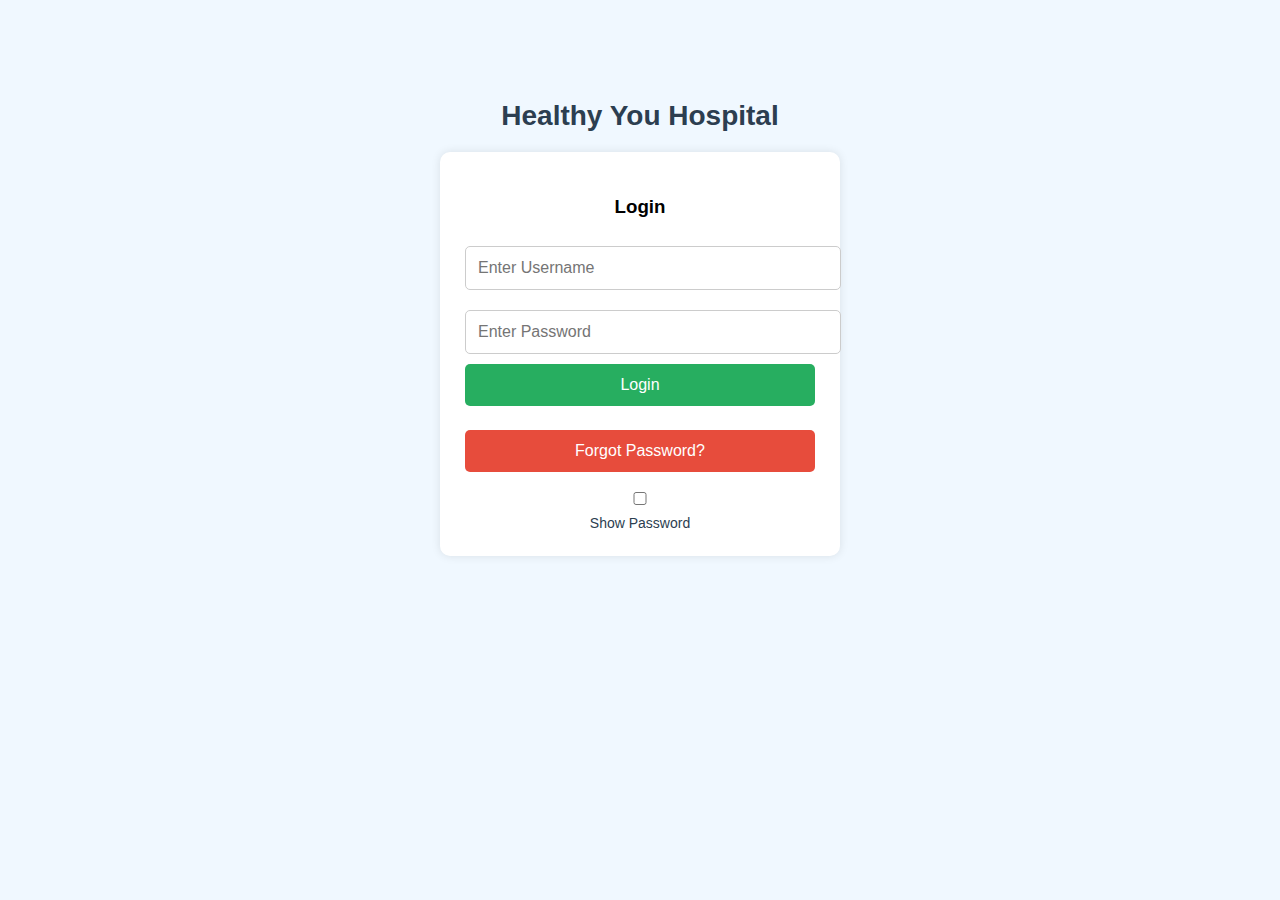
<file: html/index.html>
<!DOCTYPE html>
<html lang="en">
<head>
    <meta charset="UTF-8">
    <meta name="viewport" content="width=device-width, initial-scale=1.0">
    <title>Healthy You Hospital - Login</title>
    <link rel="stylesheet" href="../css/login.css">
</head>
<body>
    <div class="container">
        <h2>Healthy You Hospital</h2>
        <div class="login-box">
            <h3>Login</h3>
            <input type="text" id="username" placeholder="Enter Username" required>
            <input type="password" id="password" placeholder="Enter Password" required>
            <button onclick="login()">Login</button>
            <p id="error-message"></p>
            <button class="forgot-password" onclick="forgotPassword()">Forgot Password?</button>
            <div class="show-password">
                <input type="checkbox" id="showPass" onclick="togglePassword()"> Show Password
            </div>
        </div>
    </div>

    <script>
        // Function to handle login action
        function login() {
            var username = document.getElementById('username').value;
            var password = document.getElementById('password').value;
            var errorMessage = document.getElementById('error-message');

            if (username === "" || password === "") {
                errorMessage.innerText = "Please fill in all fields.";
                errorMessage.style.color = "red";
                return;
            }

            if (username === "admin" && password === "admin123") {
                alert("Login Successful! Redirecting...");
                window.location.href = "dashboard.html";
            } else {
                errorMessage.innerText = "Invalid credentials. Try again!";
                errorMessage.style.color = "red";
            }
        }

        // Function to handle forgotten password action
        function forgotPassword() {
            alert("Redirecting to password reset page...");
            window.location.href = "reset.html";
        }

        // Function to toggle password visibility
        function togglePassword() {
            var passwordField = document.getElementById('password');
            passwordField.type = passwordField.type === "password" ? "text" : "password";
        }

        // Add Enter key event for login
        document.addEventListener("keypress", function(event) {
            if (event.key === "Enter") {
                login();
            }
        });
    </script>
</body>
</html>
</file>
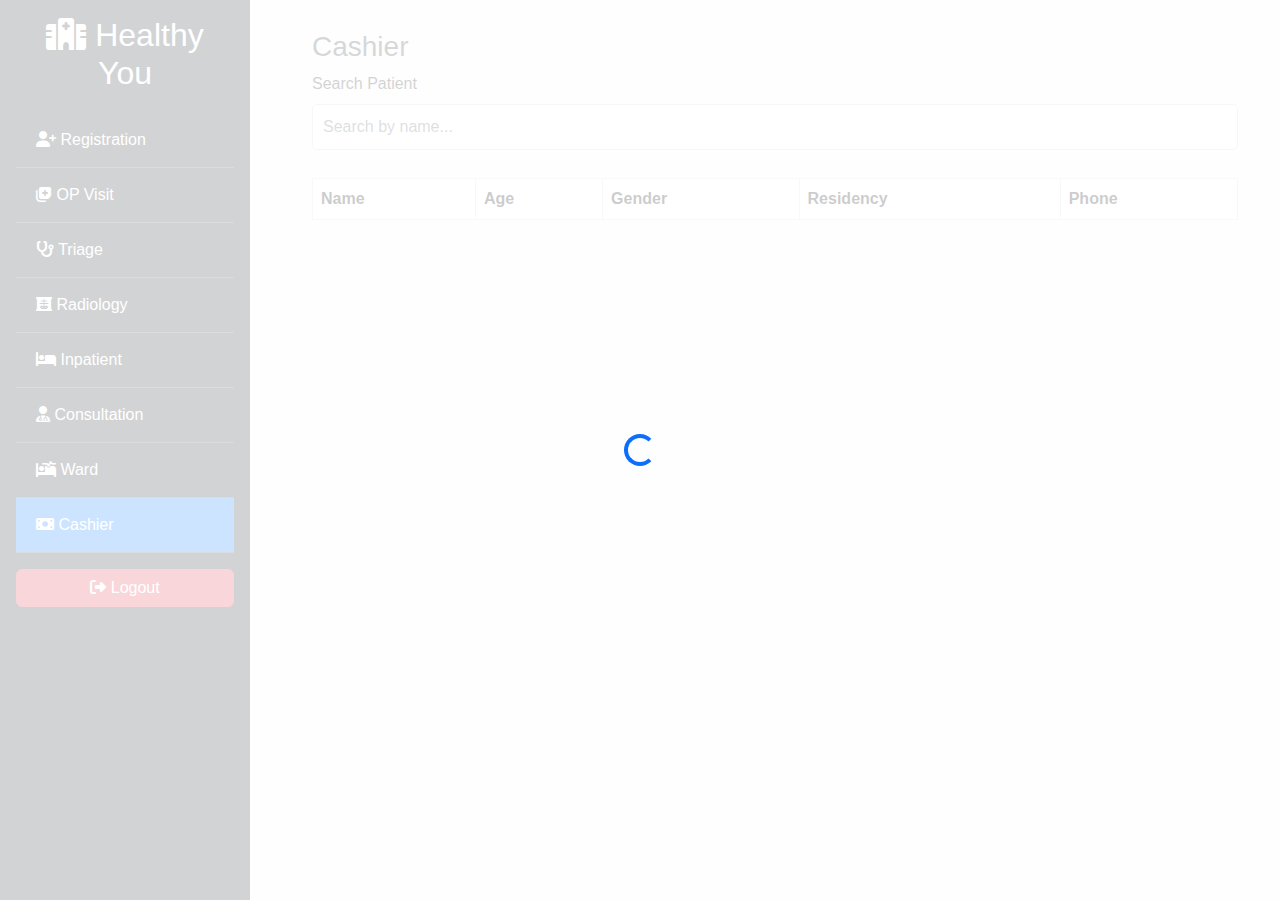
<file: html/cashier.html>
<!DOCTYPE html>
<html lang="en">
<head>
    <meta charset="UTF-8">
    <meta name="viewport" content="width=device-width, initial-scale=1.0">
    <title>Cashier - Healthy You Hospital</title>
    
    <!-- Bootstrap CSS -->
    <link rel="stylesheet" href="https://cdn.jsdelivr.net/npm/bootstrap@5.3.0/dist/css/bootstrap.min.css">
    
    <!-- Font Awesome for Icons -->
    <link rel="stylesheet" href="https://cdnjs.cloudflare.com/ajax/libs/font-awesome/6.4.2/css/all.min.css">
    
    <!-- Custom CSS -->
    <link rel="stylesheet" href="../css/cashier.css">
    
    <!-- jQuery -->
    <script src="https://code.jquery.com/jquery-3.6.4.min.js"></script>
    
    <script>
        function navigateTo(page) {
            $(".loading-overlay").fadeIn();
            setTimeout(() => {
                window.location.href = page;
            }, 1000);
        }

        function logout() {
            alert('Logging out...');
            window.location.href = 'index.html';
        }

        function showBillingOptions() {
            $('#billingOptions').removeClass('d-none');
        }

        $(document).ready(function() {
            // Dummy patient data
            const patients = [
                { name: 'John Doe', age: 35, gender: 'Male', residency: 'Nairobi', phone: '+254700000000' },
                { name: 'Jane Smith', age: 28, gender: 'Female', residency: 'Mombasa', phone: '+254711111111' },
                { name: 'Michael Johnson', age: 42, gender: 'Male', residency: 'Mombasa', phone: '+254721222333' }
            ];

            // Search patient functionality
            $('#searchPatient').on('input', function() {
                const query = $(this).val().toLowerCase();
                const suggestions = patients.filter(patient => patient.name.toLowerCase().includes(query));
                let suggestionsHtml = '';
                suggestions.forEach(patient => {
                    suggestionsHtml += `<li class="list-group-item" onclick="selectPatient('${patient.name}', ${patient.age}, '${patient.gender}', '${patient.residency}', '${patient.phone}')">${patient.name}</li>`;
                });
                $('#suggestions').html(suggestionsHtml);
            });

            setTimeout(() => $(".loading-overlay").fadeOut(), 1000);
        });

        function selectPatient(name, age, gender, residency, phone) {
            $('#patientDetails').html(`
                <tr>
                    <td>${name}</td>
                    <td>${age}</td>
                    <td>${gender}</td>
                    <td>${residency}</td>
                    <td>${phone}</td>
                </tr>
            `);
            $('#suggestions').html('');
            showBillingOptions();
        }
    </script>
</head>
<body>

    <!-- Loading Animation -->
    <div class="loading-overlay">
        <div class="spinner-border text-primary" role="status">
            <span class="visually-hidden">Loading...</span>
        </div>
    </div>

    <div class="container-fluid">
        <aside class="sidebar bg-dark text-white p-3">
            <h2 class="text-center"><i class="fas fa-hospital"></i> Healthy You</h2>
            <ul class="nav flex-column">
                <li class="nav-item" onclick="navigateTo('registration.html')">
                    <i class="fas fa-user-plus"></i> Registration
                </li>
                <li class="nav-item" onclick="navigateTo('op_visit.html')">
                    <i class="fas fa-notes-medical"></i> OP Visit
                </li>
                <li class="nav-item" onclick="navigateTo('triage.html')">
                    <i class="fas fa-stethoscope"></i> Triage
                </li>
                <li class="nav-item" onclick="navigateTo('radiology.html')">
                    <i class="fas fa-x-ray"></i> Radiology
                </li>
                <li class="nav-item" onclick="navigateTo('inpatient.html')">
                    <i class="fas fa-bed"></i> Inpatient
                </li>
                <li class="nav-item" onclick="navigateTo('consultation.html')">
                    <i class="fas fa-user-md"></i> Consultation
                </li>
                <li class="nav-item" onclick="navigateTo('ward.html')">
                    <i class="fas fa-procedures"></i> Ward
                </li>
                <li class="nav-item active" onclick="navigateTo('cashier.html')">
                    <i class="fas fa-money-bill"></i> Cashier
                </li>
            </ul>
            <button class="btn btn-danger mt-3 w-100" onclick="logout()">
                <i class="fas fa-sign-out-alt"></i> Logout
            </button>
        </aside>

        <div class="content">
            <h1>Cashier</h1>
            <div class="mb-3">
                <label for="searchPatient" class="form-label">Search Patient</label>
                <input type="text" class="form-control" id="searchPatient" placeholder="Search by name...">
                <ul id="suggestions" class="list-group mt-2"></ul>
            </div>

            <table class="table table-bordered">
                <thead>
                    <tr>
                        <th>Name</th>
                        <th>Age</th>
                        <th>Gender</th>
                        <th>Residency</th>
                        <th>Phone</th>
                    </tr>
                </thead>
                <tbody id="patientDetails"></tbody>
            </table>

            <div id="billingOptions" class="d-none">
                <nav class="nav nav-pills flex-column flex-sm-row">
                    <a class="flex-sm-fill text-sm-center nav-link" href="#" data-bs-toggle="modal" data-bs-target="#serviceBillingModal">Service Billing</a>
                    <a class="flex-sm-fill text-sm-center nav-link" href="#" data-bs-toggle="modal" data-bs-target="#medPrescriptionModal">Med Prescription Billing</a>
                    <a class="flex-sm-fill text-sm-center nav-link" href="#" data-bs-toggle="modal" data-bs-target="#radiologyBillingModal">Radiology Billing</a>
                </nav>
            </div>
        </div>
    </div>

    <!-- Modal templates for each section -->
    <!-- Service Billing Modal -->
    <div class="modal fade" id="serviceBillingModal" tabindex="-1" aria-labelledby="serviceBillingModalLabel" aria-hidden="true">
        <div class="modal-dialog modal-lg">
            <div class="modal-content">
                <div class="modal-header">
                    <h5 class="modal-title" id="serviceBillingModalLabel">Service Billing</h5>
                    <button type="button" class="btn-close" data-bs-dismiss="modal" aria-label="Close"></button>
                </div>
                <div class="modal-body">
                    <!-- Content for Service Billing goes here -->
                    <form>
                        <div class="mb-3">
                            <label for="serviceBillingDetails" class="form-label">Billing Details</label>
                            <textarea class="form-control" id="serviceBillingDetails" rows="5"></textarea>
                        </div>
                        <button type="submit" class="btn btn-primary">Save Billing</button>
                    </form>
                </div>
            </div>
        </div>
    </div>

    <!-- Med Prescription Billing Modal -->
    <div class="modal fade" id="medPrescriptionModal" tabindex="-1" aria-labelledby="medPrescriptionModalLabel" aria-hidden="true">
        <div class="modal-dialog modal-lg">
            <div class="modal-content">
                <div class="modal-header">
                    <h5 class="modal-title" id="medPrescriptionModalLabel">Medical Prescription Billing</h5>
                    <button type="button" class="btn-close" data-bs-dismiss="modal" aria-label="Close"></button>
                </div>
                <div class="modal-body">
                    <!-- Content for Medical Prescription Billing goes here -->
                    <form>
                        <div class="mb-3">
                            <label for="medPrescriptionBillingDetails" class="form-label">Billing Details</label>
                            <textarea class="form-control" id="medPrescriptionBillingDetails" rows="5"></textarea>
                        </div>
                        <button type="submit" class="btn btn-primary">Save Billing</button>
                    </form>
                </div>
            </div>
        </div>
    </div>

    <!-- Radiology Billing Modal -->
    <div class="modal fade" id="radiologyBillingModal" tabindex="-1" aria-labelledby="radiologyBillingModalLabel" aria-hidden="true">
        <div class="modal-dialog modal-lg">
            <div class="modal-content">
                <div class="modal-header">
                    <h5 class="modal-title" id="radiologyBillingModalLabel">Radiology Billing</h5>
                    <button type="button" class="btn-close" data-bs-dismiss="modal" aria-label="Close"></button>
                </div>
                <div class="modal-body">
                    <!-- Content for Radiology Billing goes here -->
                    <form>
                        <div class="mb-3">
                            <label for="radi[_{{{CITATION{{{_1{](https://github.com/hello-jerryle/portfolio/tree/96e16ad47d3eddfd961092edb3dc14f1723d7694/BACKGROUND.md)[_{{{CITATION{{{_2{](https://github.com/JulioFonseca/Laravel_teste_pratico/tree/c680578d9ec74b74f3b72e10665ce9d66d1b5ca0/resources%2Fviews%2Flista.blade.php)
                                                        <label for="radiologyBillingDetails" class="form-label">Billing Details</label>
                            <textarea class="form-control" id="radiologyBillingDetails" rows="5"></textarea>
                        </div>
                        <button type="submit" class="btn btn-primary">Save Billing</button>
                    </form>
                </div>
            </div>
        </div>
    </div>

    <script src="https://cdn.jsdelivr.net/npm/bootstrap@5.3.0/dist/js/bootstrap.bundle.min.js"></script>
</body>
</html>
</file>
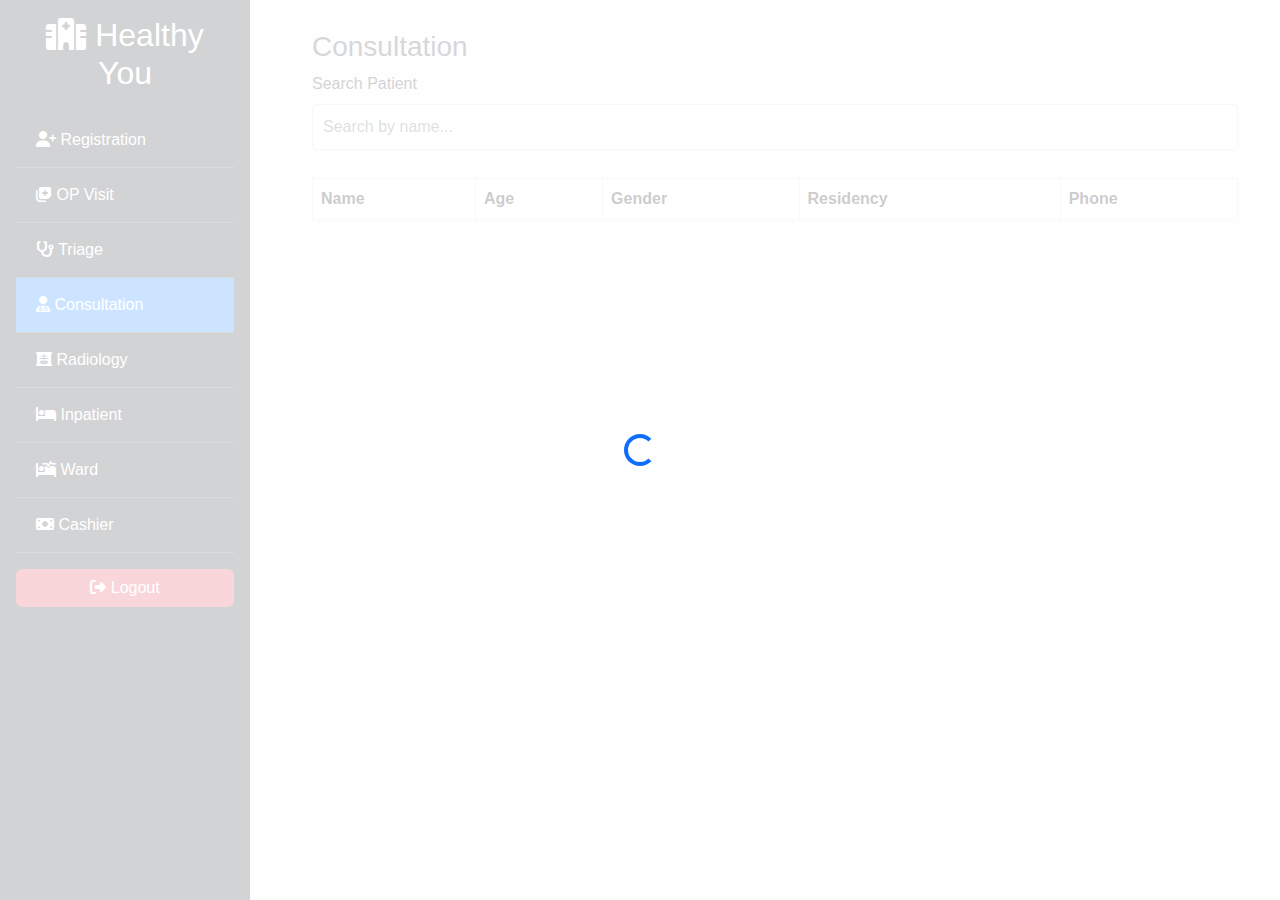
<file: html/consultation.html>
<!DOCTYPE html>
<html lang="en">
<head>
    <meta charset="UTF-8">
    <meta name="viewport" content="width=device-width, initial-scale=1.0">
    <title>Consultation - Healthy You Hospital</title>
    
    <!-- Bootstrap CSS -->
    <link rel="stylesheet" href="https://cdn.jsdelivr.net/npm/bootstrap@5.3.0/dist/css/bootstrap.min.css">
    
    <!-- Font Awesome for Icons -->
    <link rel="stylesheet" href="https://cdnjs.cloudflare.com/ajax/libs/font-awesome/6.4.2/css/all.min.css">
    
    <!-- Custom CSS -->
    <link rel="stylesheet" href="../css/consultation.css">
    
    <!-- jQuery -->
    <script src="https://code.jquery.com/jquery-3.6.4.min.js"></script>
    
    <script>
        function navigateTo(page) {
            $(".loading-overlay").fadeIn();
            setTimeout(() => {
                window.location.href = page;
            }, 1000);
        }

        function logout() {
            alert('Logging out...');
            window.location.href = 'index.html';
        }

        function showOptions() {
            $('#options').removeClass('d-none');
        }

        $(document).ready(function() {
            // Dummy patient data
            const patients = [
                { name: 'John Doe', age: 35, gender: 'Male', residency: 'Nairobi', phone: '+254700000000' },
                { name: 'Jane Smith', age: 28, gender: 'Female', residency: 'Mombasa', phone: '+254711111111' }
            ];

            // Search patient functionality
            $('#searchPatient').on('input', function() {
                const query = $(this).val().toLowerCase();
                const suggestions = patients.filter(patient => patient.name.toLowerCase().includes(query));
                let suggestionsHtml = '';
                suggestions.forEach(patient => {
                    suggestionsHtml += `<li class="list-group-item" onclick="selectPatient('${patient.name}', ${patient.age}, '${patient.gender}', '${patient.residency}', '${patient.phone}')">${patient.name}</li>`;
                });
                $('#suggestions').html(suggestionsHtml);
            });

            setTimeout(() => $(".loading-overlay").fadeOut(), 1000);
        });

        function selectPatient(name, age, gender, residency, phone) {
            $('#patientDetails').html(`
                <tr>
                    <td>${name}</td>
                    <td>${age}</td>
                    <td>${gender}</td>
                    <td>${residency}</td>
                    <td>${phone}</td>
                </tr>
            `);
            $('#suggestions').html('');
            showOptions();
        }
    </script>
</head>
<body>

    <!-- Loading Animation -->
    <div class="loading-overlay">
        <div class="spinner-border text-primary" role="status">
            <span class="visually-hidden">Loading...</span>
        </div>
    </div>

    <div class="container-fluid">
        <aside class="sidebar bg-dark text-white p-3">
            <h2 class="text-center"><i class="fas fa-hospital"></i> Healthy You</h2>
            <ul class="nav flex-column">
                <li class="nav-item" onclick="navigateTo('registration.html')">
                    <i class="fas fa-user-plus"></i> Registration
                </li>
                <li class="nav-item" onclick="navigateTo('op_visit.html')">
                    <i class="fas fa-notes-medical"></i> OP Visit
                </li>
                <li class="nav-item" onclick="navigateTo('triage.html')">
                    <i class="fas fa-stethoscope"></i> Triage
                </li>
                <li class="nav-item active" onclick="navigateTo('consultation.html')">
                    <i class="fas fa-user-md"></i> Consultation
                </li>
                <li class="nav-item" onclick="navigateTo('radiology.html')">
                    <i class="fas fa-x-ray"></i> Radiology
                </li>
                <li class="nav-item" onclick="navigateTo('inpatient.html')">
                    <i class="fas fa-bed"></i> Inpatient
                </li>
                <li class="nav-item" onclick="navigateTo('ward.html')">
                    <i class="fas fa-procedures"></i> Ward
                </li>
                <li class="nav-item" onclick="navigateTo('cashier.html')">
                    <i class="fas fa-money-bill"></i> Cashier
                </li>
            </ul>
            <button class="btn btn-danger mt-3 w-100" onclick="logout()">
                <i class="fas fa-sign-out-alt"></i> Logout
            </button>
        </aside>

        <div class="content">
            <h1>Consultation</h1>
            <div class="mb-3">
                <label for="searchPatient" class="form-label">Search Patient</label>
                <input type="text" class="form-control" id="searchPatient" placeholder="Search by name...">
                <ul id="suggestions" class="list-group mt-2"></ul>
            </div>

            <table class="table table-bordered">
                <thead>
                    <tr>
                        <th>Name</th>
                        <th>Age</th>
                        <th>Gender</th>
                        <th>Residency</th>
                        <th>Phone</th>
                    </tr>
                </thead>
                <tbody id="patientDetails"></tbody>
            </table>

            <div id="options" class="d-none">
                <nav class="nav nav-pills flex-column flex-sm-row">
                    <a class="flex-sm-fill text-sm-center nav-link" href="#" data-bs-toggle="modal" data-bs-target="#docNotesModal">Doctor's Notes</a>
                    <a class="flex-sm-fill text-sm-center nav-link" href="#" data-bs-toggle="modal" data-bs-target="#prescribeDrugsModal">Prescribe Drugs</a>
                    <a class="flex-sm-fill text-sm-center nav-link" href="#" data-bs-toggle="modal" data-bs-target="#diagnoseModal">Diagnose Disease</a>
                    <a class="flex-sm-fill text-sm-center nav-link" href="#" data-bs-toggle="modal" data-bs-target="#proceduresModal">Procedures Done</a>
                    <a class="flex-sm-fill text-sm-center nav-link" href="#" data-bs-toggle="modal" data-bs-target="#billingModal">Billing</a>
                    <a class="flex-sm-fill text-sm-center nav-link" href="#" data-bs-toggle="modal" data-bs-target="#referralModal">Referral</a>
                </nav>
            </div>
        </div>
    </div>

    <!-- Modal templates for each section -->
    <!-- Doctor's Notes Modal -->
    <div class="modal fade" id="docNotesModal" tabindex="-1" aria-labelledby="docNotesModalLabel" aria-hidden="true">
        <div class="modal-dialog modal-lg">
            <div class="modal-content">
                <div class="modal-header">
                    <h5 class="modal-title" id="docNotesModalLabel">Doctor's Notes</h5>
                    <button type="button" class="btn-close" data-bs-dismiss="modal" aria-label="Close"></button>
                </div>
                <div class="modal-body">
                    <!-- Content for Doctor's Notes goes here -->
                    <form>
                        <div class="mb-3">
                            <label for="docNotes" class="form-label">Enter Notes</label>
                            <textarea class="form-control" id="docNotes" rows="5"></textarea>
                        </div>
                        <button type="submit" class="btn btn-primary">Save Notes</button>
                    </form>
                </div>
            </div>
        </div>
    </div>

    <!-- Prescribe Drugs Modal -->
    <div class="modal fade" id="prescribeDrugsModal" tabindex="-1" aria-labelledby="prescribeDrugsModalLabel" aria-hidden="true">
        <div class="modal-dialog modal-lg">
            <div class="modal-content">
                <div class="modal-header">
                    <h5 class="modal-title" id="prescribeDrugsModalLabel">Prescribe Drugs</h5>
                    <button type="button" class="btn-close" data-bs-dismiss="modal" aria-label="Close"></button>
                </div>
                <div class="modal-body">
                    <!-- Content for Prescribe Drugs goes here -->
                    <form>
                        <div class="mb-3">
                            <label for="drugPrescription" class="form-label">Enter Prescription</label>
                            <textarea class="form-control" id="drugPrescription" rows="5"></textarea>
                        </div>
                        <button type="submit" class="btn btn-primary">Save Prescription</button>
                    </form>
                </div>
            </div>
        </div>
    </div>

    <!-- Diagnose Disease Modal -->
    <div class="modal fade" id="diagnoseModal" tabindex="-1" aria-labelledby="diagnoseModalLabel" aria-hidden="true">
        <div class="modal-dialog modal-lg">
            <div[_{{{CITATION{{{_1{](https://github.com/EleanorEllingson/web-dev/tree/b2f2a382e77a20fd6895677c8b8f402ac4bae352/7-bank-project%2F1-template-route%2Ftranslations%2FREADME.ko.md)[_{{{CITATION{{{_2{](https://github.com/areksoft/studycrm/tree/092a16f4320a148938fc06b4f427e8666442bf27/dev%2Fappluniv.php)[_{{{CITATION{{{_3{](https://github.com/JulioFonseca/Laravel_teste_pratico/tree/c680578d9ec74b74f3b72e10665ce9d66d1b5ca0/resources%2Fviews%2Flista.blade.php)             
            </div>
        </div>
    </div>
</div>

<!-- Diagnose Disease Modal -->
<div class="modal fade" id="diagnoseModal" tabindex="-1" aria-labelledby="diagnoseModalLabel" aria-hidden="true">
    <div class="modal-dialog modal-lg">
        <div class="modal-content">
            <div class="modal-header">
                <h5 class="modal-title" id="diagnoseModalLabel">Diagnose Disease</h5>
                <button type="button" class="btn-close" data-bs-dismiss="modal" aria-label="Close"></button>
            </div>
            <div class="modal-body">
                <!-- Content for Diagnose Disease goes here -->
                <form>
                    <div class="mb-3">
                        <label for="diagnoseDisease" class="form-label">Diagnose Disease</label>
                        <textarea class="form-control" id="diagnoseDisease" rows="5"></textarea>
                    </div>
                    <button type="submit" class="btn btn-primary">Save Diagnosis</button>
                </form>
            </div>
        </div>
    </div>
</div>

<!-- Procedures Done Modal -->
<div class="modal fade" id="proceduresModal" tabindex="-1" aria-labelledby="proceduresModalLabel" aria-hidden="true">
    <div class="modal-dialog modal-lg">
        <div class="modal-content">
            <div class="modal-header">
                <h5 class="modal-title" id="proceduresModalLabel">Procedures Done</h5>
                <button type="button" class="btn-close" data-bs-dismiss="modal" aria-label="Close"></button>
            </div>
            <div class="modal-body">
                <!-- Content for Procedures Done goes here -->
                <form>
                    <div class="mb-3">
                        <label for="proceduresDone" class="form-label">Describe Procedure</label>
                        <textarea class="form-control" id="proceduresDone" rows="5"></textarea>
                    </div>
                    <button type="submit" class="btn btn-primary">Save Procedure</button>
                </form>
            </div>
        </div>
    </div>
</div>

<!-- Billing Modal -->
<div class="modal fade" id="billingModal" tabindex="-1" aria-labelledby="billingModalLabel" aria-hidden="true">
    <div class="modal-dialog modal-lg">
        <div class="modal-content">
            <div class="modal-header">
                <h5 class="modal-title" id="billingModalLabel">Billing</h5>
                <button type="button" class="btn-close" data-bs-dismiss="modal" aria-label="Close"></button>
            </div>
            <div class="modal-body">
                <!-- Content for Billing goes here -->
                <form>
                    <div class="mb-3">
                        <label for="billingDetails" class="form-label">Billing Details</label>
                        <textarea class="form-control" id="billingDetails" rows="5"></textarea>
                    </div>
                    <button type="submit" class="btn btn-primary">Save Billing</button>
                </form>
            </div>
        </div>
    </div>
</div>

<!-- Referral Modal -->
<div class="modal fade" id="referralModal" tabindex="-1" aria-labelledby="referralModalLabel" aria-hidden="true">
    <div class="modal-dialog modal-lg">
        <div class="modal-content">
            <div class="modal-header">
                <h5 class="modal-title" id="referralModalLabel">Referral</h5>
                <button type="button" class="btn-close" data-bs-dismiss="modal" aria-label="Close"></button>
            </div>
            <div class="modal-body">
                <!-- Content for Referral goes here -->
                <form>
                    <div class="mb-3">
                        <label for="referralDetails" class="form-label">Referral Details</label>
                        <textarea class="form-control" id="referralDetails" rows="5"></textarea>
                    </div>
                    <button type="submit" class="btn btn-primary">Save Referral</button>
                </form>
            </div>
        </div>
    </div>
</div>

<script src="https://cdn.jsdelivr.net/npm/bootstrap@5.3.0/dist/js/bootstrap.bundle.min.js"></script>
</body>
</html>
</file>
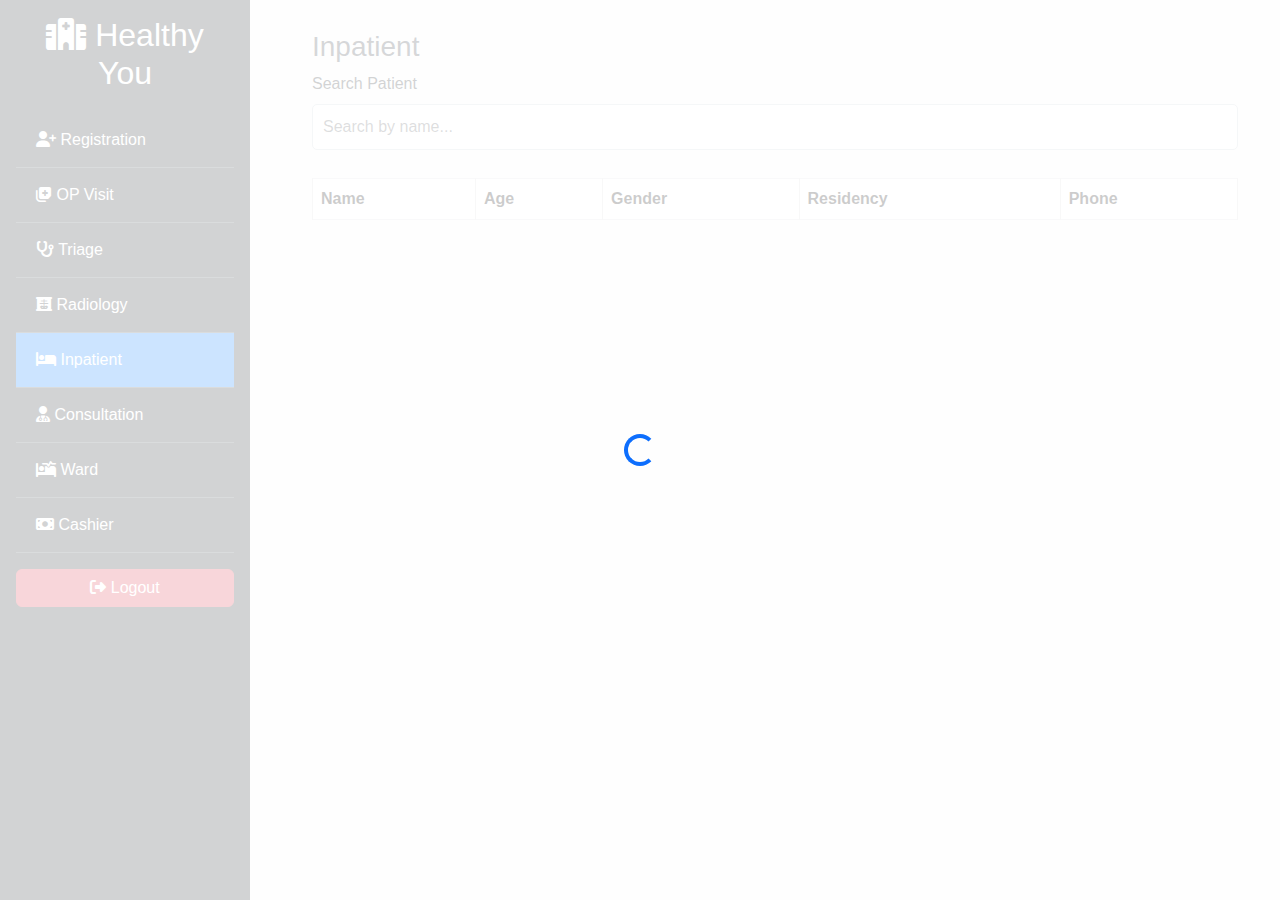
<file: html/inpatient.html>
<!DOCTYPE html>
<html lang="en">
<head>
    <meta charset="UTF-8">
    <meta name="viewport" content="width=device-width, initial-scale=1.0">
    <title>Inpatient - Healthy You Hospital</title>
    
    <!-- Bootstrap CSS -->
    <link rel="stylesheet" href="https://cdn.jsdelivr.net/npm/bootstrap@5.3.0/dist/css/bootstrap.min.css">
    
    <!-- Font Awesome for Icons -->
    <link rel="stylesheet" href="https://cdnjs.cloudflare.com/ajax/libs/font-awesome/6.4.2/css/all.min.css">
    
    <!-- Custom CSS -->
    <link rel="stylesheet" href="../css/inpatient.css">
    
    <!-- jQuery -->
    <script src="https://code.jquery.com/jquery-3.6.4.min.js"></script>
    
    <script>
        function navigateTo(page) {
            $(".loading-overlay").fadeIn();
            setTimeout(() => {
                window.location.href = page;
            }, 1000);
        }

        function logout() {
            alert('Logging out...');
            window.location.href = 'index.html';
        }

        function showPatientOptions() {
            $('#patientOptions').removeClass('d-none');
        }

        $(document).ready(function() {
            // Dummy patient data
            const patients = [
                { name: 'John Doe', age: 35, gender: 'Male', residency: 'Nairobi', phone: '+254700000000' },
                { name: 'Jane Smith', age: 28, gender: 'Female', residency: 'Mombasa', phone: '+254711111111' }
            ];

            // Search patient functionality
            $('#searchPatient').on('input', function() {
                const query = $(this).val().toLowerCase();
                const suggestions = patients.filter(patient => patient.name.toLowerCase().includes(query));
                let suggestionsHtml = '';
                suggestions.forEach(patient => {
                    suggestionsHtml += `<li class="list-group-item" onclick="selectPatient('${patient.name}', ${patient.age}, '${patient.gender}', '${patient.residency}', '${patient.phone}')">${patient.name}</li>`;
                });
                $('#suggestions').html(suggestionsHtml);
            });

            setTimeout(() => $(".loading-overlay").fadeOut(), 1000);
        });

        function selectPatient(name, age, gender, residency, phone) {
            $('#patientDetails').html(`
                <tr>
                    <td>${name}</td>
                    <td>${age}</td>
                    <td>${gender}</td>
                    <td>${residency}</td>
                    <td>${phone}</td>
                </tr>
            `);
            $('#suggestions').html('');
            showPatientOptions();
        }
    </script>
</head>
<body>

    <!-- Loading Animation -->
    <div class="loading-overlay">
        <div class="spinner-border text-primary" role="status">
            <span class="visually-hidden">Loading...</span>
        </div>
    </div>

    <div class="container-fluid">
        <aside class="sidebar bg-dark text-white p-3">
            <h2 class="text-center"><i class="fas fa-hospital"></i> Healthy You</h2>
            <ul class="nav flex-column">
                <li class="nav-item" onclick="navigateTo('registration.html')">
                    <i class="fas fa-user-plus"></i> Registration
                </li>
                <li class="nav-item" onclick="navigateTo('op_visit.html')">
                    <i class="fas fa-notes-medical"></i> OP Visit
                </li>
                <li class="nav-item" onclick="navigateTo('triage.html')">
                    <i class="fas fa-stethoscope"></i> Triage
                </li>
                <li class="nav-item" onclick="navigateTo('radiology.html')">
                    <i class="fas fa-x-ray"></i> Radiology
                </li>
                <li class="nav-item active" onclick="navigateTo('inpatient.html')">
                    <i class="fas fa-bed"></i> Inpatient
                </li>
                <li class="nav-item" onclick="navigateTo('consultation.html')">
                    <i class="fas fa-user-md"></i> Consultation
                </li>
                <li class="nav-item" onclick="navigateTo('ward.html')">
                    <i class="fas fa-procedures"></i> Ward
                </li>
                <li class="nav-item" onclick="navigateTo('cashier.html')">
                    <i class="fas fa-money-bill"></i> Cashier
                </li>
            </ul>
            <button class="btn btn-danger mt-3 w-100" onclick="logout()">
                <i class="fas fa-sign-out-alt"></i> Logout
            </button>
        </aside>

        <div class="content">
            <h1>Inpatient</h1>
            <div class="mb-3">
                <label for="searchPatient" class="form-label">Search Patient</label>
                <input type="text" class="form-control" id="searchPatient" placeholder="Search by name...">
                <ul id="suggestions" class="list-group mt-2"></ul>
            </div>

            <table class="table table-bordered">
                <thead>
                    <tr>
                        <th>Name</th>
                        <th>Age</th>
                        <th>Gender</th>
                        <th>Residency</th>
                        <th>Phone</th>
                    </tr>
                </thead>
                <tbody id="patientDetails"></tbody>
            </table>

            <div id="patientOptions" class="d-none">
                <nav class="nav nav-pills flex-column flex-sm-row">
                    <a class="flex-sm-fill text-sm-center nav-link" href="#" data-bs-toggle="modal" data-bs-target="#viewNotesModal">View Notes</a>
                    <a class="flex-sm-fill text-sm-center nav-link" href="#" data-bs-toggle="modal" data-bs-target="#selectWardModal">Select Ward</a>
                    <a class="flex-sm-fill text-sm-center nav-link" href="#" data-bs-toggle="modal" data-bs-target="#billingModal">Bill Patient</a>
                </nav>
            </div>
        </div>
    </div>

    <!-- Modal templates for each section -->
    <!-- View Notes Modal -->
    <div class="modal fade" id="viewNotesModal" tabindex="-1" aria-labelledby="viewNotesModalLabel" aria-hidden="true">
        <div class="modal-dialog modal-lg">
            <div class="modal-content">
                <div class="modal-header">
                    <h5 class="modal-title" id="viewNotesModalLabel">View Notes</h5>
                    <button type="button" class="btn-close" data-bs-dismiss="modal" aria-label="Close"></button>
                </div>
                <div class="modal-body">
                    <!-- Content for View Notes goes here -->
                    <p>Notes for the selected patient will be displayed here...</p>
                </div>
            </div>
        </div>
    </div>

    <!-- Select Ward Modal -->
    <div class="modal fade" id="selectWardModal" tabindex="-1" aria-labelledby="selectWardModalLabel" aria-hidden="true">
        <div class="modal-dialog modal-lg">
            <div class="modal-content">
                <div class="modal-header">
                    <h5 class="modal-title" id="selectWardModalLabel">Select Ward</h5>
                    <button type="button" class="btn-close" data-bs-dismiss="modal" aria-label="Close"></button>
                </div>
                <div class="modal-body">
                    <!-- Content for Select Ward goes here -->
                    <form>
                        <div class="mb-3">
                            <label for="selectWard" class="form-label">Select Ward</label>
                            <select class="form-select" id="selectWard">
                                <option value="male">Male Ward</option>
                                <option value="female">Female Ward</option>
                                <option value="pediatric">Pediatric Ward</option>
                            </select>
                        </div>
                        <button type="submit" class="btn btn-primary">Assign Ward</button>
                    </form>
                </div>
            </div>
        </div>
    </div>

    <!-- Billing Modal -->
    <div class="modal fade" id="billingModal" tabindex="-1" aria-labelledby="billingModalLabel" aria-hidden="true">
        <div class="modal-dialog modal-lg">
            <div class="modal-content">
                <div class="modal-header">
                    <h5 class="modal-title" id="billingModalLabel">Billing</h5>
                    <button type="button" class="btn-close" data-bs-dismiss="modal" aria-label="Close"></button>
                </div>
                <div class="modal-body">
                    <!-- Content for Billing goes here -->
                    <form>
                        <div class="mb-3">
                            <label for="billingDetails" class="form-label">Billing Details</label>
                            <textarea class="form-control" id="billingDetails" rows="5"></textarea>
                        </div>
                        <button type="submit" class="btn btn-primary">Save Billing</button>
                    </form>
                </div>
            </div>
        </div>
[_{{{CITATION{{{_1{](https://github.com/hello-jerryle/portfolio/tree/96e16ad47d3eddfd961092edb3dc14f1723d7694/BACKGROUND.md)[_{{{CITATION{{{_2{](https://github.com/xosasx/EpioneV2/tree/2117c8d355ee5e786a1deedbeb03d439a3c1c92a/resources%2Fviews%2Fcards%2Fcarer%2Fclients.blade.php)[_{{{CITATION{{{_3{](https://github.com/areksoft/studycrm/tree/092a16f4320a148938fc06b4f427e8666442bf27/dev%2Fappluniv.php)[_{{{CITATION{{{_4{](https://github.com/JulioFonseca/Laravel_teste_pratico/tree/c680578d9ec74b74f3b72e10665ce9d66d1b5ca0/resources%2Fviews%2Flista.blade.php)
</div>

<!-- Billing Modal -->
<div class="modal fade" id="billingModal" tabindex="-1" aria-labelledby="billingModalLabel" aria-hidden="true">
    <div class="modal-dialog modal-lg">
        <div class="modal-content">
            <div class="modal-header">
                <h5 class="modal-title" id="billingModalLabel">Billing</h5>
                <button type="button" class="btn-close" data-bs-dismiss="modal" aria-label="Close"></button>
            </div>
            <div class="modal-body">
                <!-- Content for Billing goes here -->
                <form>
                    <div class="mb-3">
                        <label for="billingDetails" class="form-label">Billing Details</label>
                        <textarea class="form-control" id="billingDetails" rows="5"></textarea>
                    </div>
                    <button type="submit" class="btn btn-primary">Save Billing</button>
                </form>
            </div>
        </div>
    </div>
</div>

<script src="https://cdn.jsdelivr.net/npm/bootstrap@5.3.0/dist/js/bootstrap.bundle.min.js"></script>
</body>
</html>
</file>
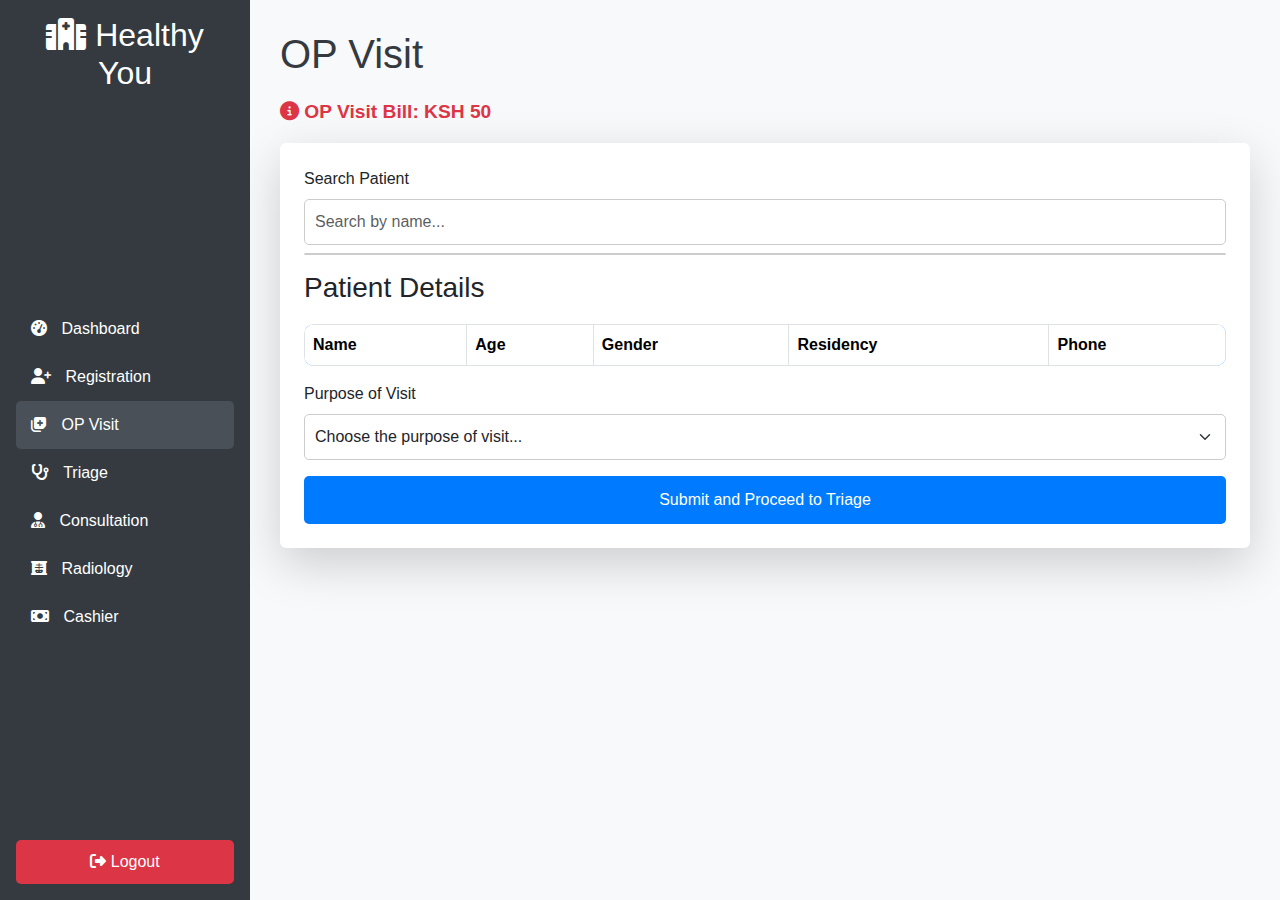
<file: html/op_visit.html>
<!DOCTYPE html>
<html lang="en">
<head>
    <meta charset="UTF-8">
    <meta name="viewport" content="width=device-width, initial-scale=1.0">
    <title>OP Visit - Healthy You Hospital</title>

    <!-- Bootstrap CSS -->
    <link rel="stylesheet" href="https://cdn.jsdelivr.net/npm/bootstrap@5.3.0/dist/css/bootstrap.min.css">
    
    <!-- Font Awesome for Icons -->
    <link rel="stylesheet" href="https://cdnjs.cloudflare.com/ajax/libs/font-awesome/6.4.2/css/all.min.css">
    
    <!-- Custom OP Visit CSS -->
    <link rel="stylesheet" href="../css/op_visit.css">

    <!-- jQuery -->
    <script src="https://code.jquery.com/jquery-3.6.4.min.js"></script>

    <!-- Custom JS -->
    <script>
        // Dummy patient data
        const patients = [
            { name: "John Doe", id: 1, age: 25, gender: "Male", residency: "Nairobi", phone: "0700123456" },
            { name: "Jane Smith", id: 2, age: 30, gender: "Female", residency: "Mombasa", phone: "0723456789" },
            { name: "Samuel Muthomi", id: 3, age: 40, gender: "Male", residency: "Kiambu", phone: "0734567890" },
            { name: "Alice Wambui", id: 4, age: 22, gender: "Female", residency: "Nakuru", phone: "0745678901" },
            { name: "Michael Otieno", id: 5, age: 35, gender: "Male", residency: "Kisumu", phone: "0798765432" },
        ];

        $(document).ready(function () {
            // Hide loading animation when the page is loaded
            $(".loading-overlay").fadeOut();

            // Sidebar navigation - active class toggle
            $(".nav-item").click(function () {
                $(".nav-item").removeClass("active");
                $(this).addClass("active");
                const page = $(this).attr("data-page");
                navigateTo(page);
            });

            // Search and autocomplete for patient names
            $("#searchPatient").on("input", function () {
                let query = $(this).val().toLowerCase();
                let suggestions = patients.filter(patient => patient.name.toLowerCase().includes(query));
                $("#suggestions").empty();
                suggestions.forEach(patient => {
                    $("#suggestions").append(`<li class="list-group-item" data-id="${patient.id}">${patient.name}</li>`);
                });
            });

            // Populate selected patient data in a table
            $(document).on("click", "#suggestions li", function () {
                const patientId = $(this).data("id");
                const patient = patients.find(p => p.id === patientId);
                $("#searchPatient").val(patient.name);
                $("#selectedPatient").val(patient.name);

                // Fill the table with patient data
                $("#patientTable").html(`
                    <tr>
                        <td>${patient.name}</td>
                        <td>${patient.age}</td>
                        <td>${patient.gender}</td>
                        <td>${patient.residency}</td>
                        <td>${patient.phone}</td>
                    </tr>
                `);

                $("#suggestions").empty();  // Hide suggestions
            });

            // Submit form to the next page (triage.html)
            $("#submitForm").click(function () {
                const patientName = $("#selectedPatient").val();
                const visitPurpose = $("#visitPurpose").val();
                
                if (patientName && visitPurpose) {
                    // Show loading animation before redirect
                    $(".loading-overlay").fadeIn();
                    setTimeout(() => {
                        // Pass data to triage.html (you can use localStorage or a form submission)
                        localStorage.setItem("patientName", patientName);
                        localStorage.setItem("visitPurpose", visitPurpose);
                        window.location.href = "triage.html";
                    }, 1000);
                } else {
                    alert("Please fill in all fields.");
                }
            });
        });

        function navigateTo(page) {
            $(".loading-overlay").fadeIn();
            setTimeout(() => {
                window.location.href = page;
            }, 1000);
        }
    </script>
</head>
<body>
    <!-- Loading Animation -->
    <div class="loading-overlay">
        <div class="spinner-border text-primary" role="status">
            <span class="visually-hidden">Loading...</span>
        </div>
    </div>

    <!-- Sidebar Navigation -->
    <aside class="sidebar p-3">
        <h2><i class="fas fa-hospital"></i> Healthy You</h2>
        <ul class="nav flex-column">
            <li class="nav-item" data-page="dashboard.html">
                <i class="fas fa-tachometer-alt"></i> Dashboard
            </li>
            <li class="nav-item" data-page="registration.html">
                <i class="fas fa-user-plus"></i> Registration
            </li>
            <li class="nav-item active" data-page="op_visit.html">
                <i class="fas fa-notes-medical"></i> OP Visit
            </li>
            <li class="nav-item" data-page="triage.html">
                <i class="fas fa-stethoscope"></i> Triage
            </li>
            <li class="nav-item" data-page="consultation.html">
                <i class="fas fa-user-md"></i> Consultation
            </li>
            <li class="nav-item" data-page="radiology.html">
                <i class="fas fa-x-ray"></i> Radiology
            </li>
            <li class="nav-item" data-page="cashier.html">
                <i class="fas fa-money-bill"></i> Cashier
            </li>
        </ul>
        <button class="btn btn-danger mt-3 w-100" onclick="navigateTo('index.html')">
            <i class="fas fa-sign-out-alt"></i> Logout
        </button>
    </aside>

    <!-- Main Content -->
    <div class="content">
        <h1>OP Visit</h1>
        <p class="text-danger text-start fw-bold"><i class="fas fa-info-circle"></i> OP Visit Bill: KSH 50</p>

        <!-- Patient Search Section -->
        <form id="opVisitForm" class="shadow-lg p-4 bg-white rounded">
            <div class="mb-3">
                <label for="searchPatient" class="form-label">Search Patient</label>
                <input type="text" class="form-control" id="searchPatient" placeholder="Search by name...">
                <ul id="suggestions" class="list-group mt-2" style="max-height: 150px; overflow-y: auto;"></ul>
                <input type="hidden" id="selectedPatient" name="selectedPatient" required>
            </div>

            <!-- Patient Information Table -->
            <h3>Patient Details</h3>
            <table class="table table-bordered">
                <thead>
                    <tr>
                        <th>Name</th>
                        <th>Age</th>
                        <th>Gender</th>
                        <th>Residency</th>
                        <th>Phone</th>
                    </tr>
                </thead>
                <tbody id="patientTable">
                    <!-- Patient details will appear here -->
                </tbody>
            </table>

            <!-- Purpose of Visit Section -->
            <div class="mb-3">
                <label for="visitPurpose" class="form-label">Purpose of Visit</label>
                <select class="form-select" id="visitPurpose" required>
                    <option value="" selected disabled>Choose the purpose of visit...</option>
                    <option value="Appointment">Appointment</option>
                    <option value="Meds">Meds</option>
                    <option value="Troubles Awoken">Troubles Awoken</option>
                    <option value="Radiology">Radiology</option>
                    <option value="Consultation">Consultation</option>
                    <option value="Check-up">Check-up</option>
                </select>
            </div>

            <!-- Submit Section -->
            <div class="d-grid gap-2">
                <button type="button" class="btn btn-primary" id="submitForm">Submit and Proceed to Triage</button>
            </div>
        </form>
    </div>

    <!-- Bootstrap Bundle with Popper -->
    <script src="https://cdn.jsdelivr.net/npm/bootstrap@5.3.0/dist/js/bootstrap.bundle.min.js"></script>
</body>
</html>
</file>
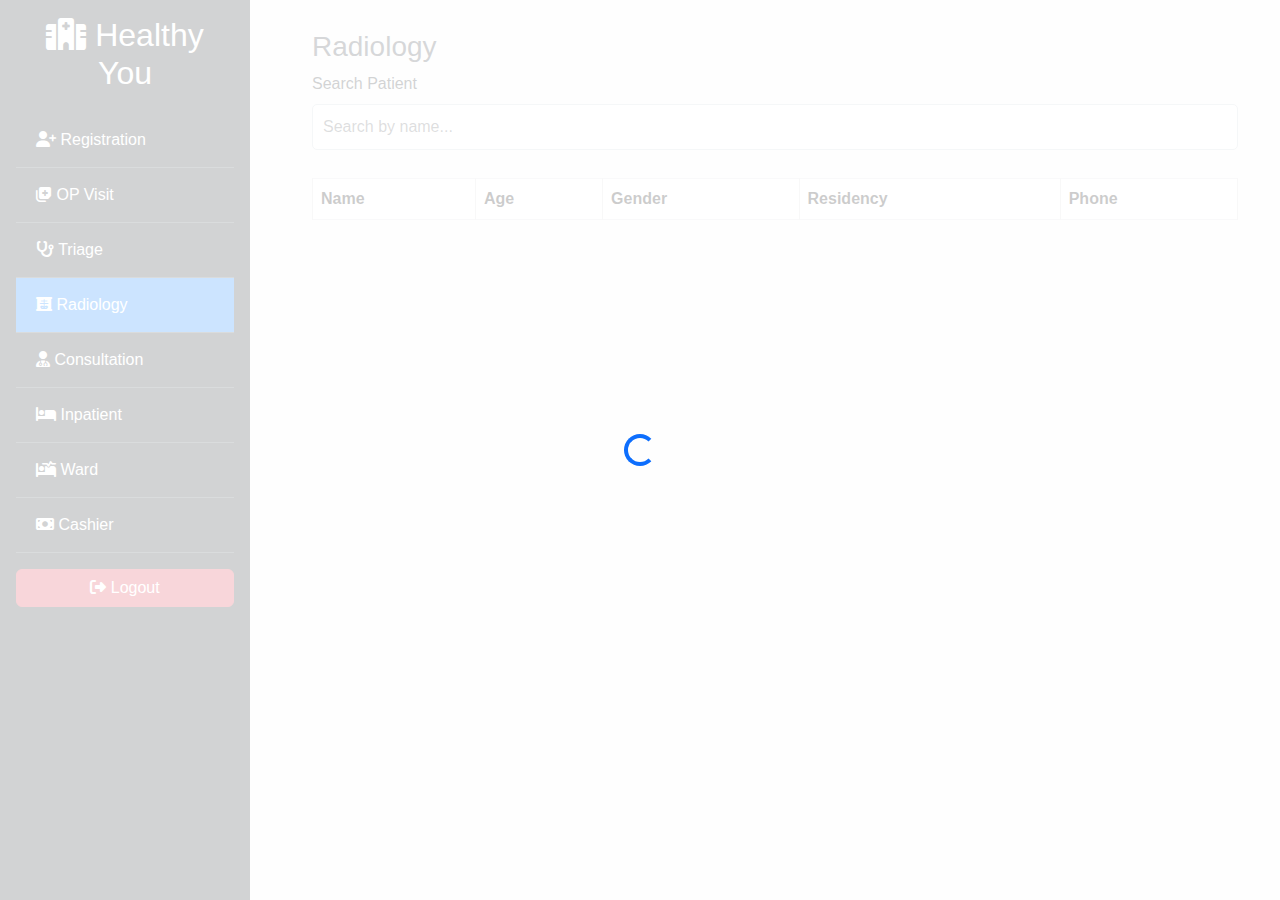
<file: html/radiology.html>
<!DOCTYPE html>
<html lang="en">
<head>
    <meta charset="UTF-8">
    <meta name="viewport" content="width=device-width, initial-scale=1.0">
    <title>Radiology - Healthy You Hospital</title>
    
    <!-- Bootstrap CSS -->
    <link rel="stylesheet" href="https://cdn.jsdelivr.net/npm/bootstrap@5.3.0/dist/css/bootstrap.min.css">
    
    <!-- Font Awesome for Icons -->
    <link rel="stylesheet" href="https://cdnjs.cloudflare.com/ajax/libs/font-awesome/6.4.2/css/all.min.css">
    
    <!-- Custom CSS -->
    <link rel="stylesheet" href="../css/radiology.css">
    
    <!-- jQuery -->
    <script src="https://code.jquery.com/jquery-3.6.4.min.js"></script>
    
    <script>
        function navigateTo(page) {
            $(".loading-overlay").fadeIn();
            setTimeout(() => {
                window.location.href = page;
            }, 1000);
        }

        function logout() {
            alert('Logging out...');
            window.location.href = 'index.html';
        }

        function showImageOptions() {
            $('#imageOptions').removeClass('d-none');
        }

        $(document).ready(function() {
            // Dummy patient data
            const patients = [
                { name: 'John Doe', age: 35, gender: 'Male', residency: 'Nairobi', phone: '+254700000000' },
                { name: 'Jane Smith', age: 28, gender: 'Female', residency: 'Mombasa', phone: '+254711111111' }
            ];

            // Search patient functionality
            $('#searchPatient').on('input', function() {
                const query = $(this).val().toLowerCase();
                const suggestions = patients.filter(patient => patient.name.toLowerCase().includes(query));
                let suggestionsHtml = '';
                suggestions.forEach(patient => {
                    suggestionsHtml += `<li class="list-group-item" onclick="selectPatient('${patient.name}', ${patient.age}, '${patient.gender}', '${patient.residency}', '${patient.phone}')">${patient.name}</li>`;
                });
                $('#suggestions').html(suggestionsHtml);
            });

            setTimeout(() => $(".loading-overlay").fadeOut(), 1000);
        });

        function selectPatient(name, age, gender, residency, phone) {
            $('#patientDetails').html(`
                <tr>
                    <td>${name}</td>
                    <td>${age}</td>
                    <td>${gender}</td>
                    <td>${residency}</td>
                    <td>${phone}</td>
                </tr>
            `);
            $('#suggestions').html('');
            showImageOptions();
        }
        
        function handleFileUpload(event) {
            const files = event.target.files;
            if (files.length > 7) {
                alert('You can only upload a maximum of 7 images.');
                event.target.value = ''; // Clear the file input
            } else {
                // Code to handle file upload
                $('#uploadSuccess').text(`${files.length} image(s) uploaded successfully.`);
                $('#notesAndBilling').removeClass('d-none');
            }
        }
    </script>
</head>
<body>

    <!-- Loading Animation -->
    <div class="loading-overlay">
        <div class="spinner-border text-primary" role="status">
            <span class="visually-hidden">Loading...</span>
        </div>
    </div>

    <div class="container-fluid">
        <aside class="sidebar bg-dark text-white p-3">
            <h2 class="text-center"><i class="fas fa-hospital"></i> Healthy You</h2>
            <ul class="nav flex-column">
                <li class="nav-item" onclick="navigateTo('registration.html')">
                    <i class="fas fa-user-plus"></i> Registration
                </li>
                <li class="nav-item" onclick="navigateTo('op_visit.html')">
                    <i class="fas fa-notes-medical"></i> OP Visit
                </li>
                <li class="nav-item" onclick="navigateTo('triage.html')">
                    <i class="fas fa-stethoscope"></i> Triage
                </li>
                <li class="nav-item active" onclick="navigateTo('radiology.html')">
                    <i class="fas fa-x-ray"></i> Radiology
                </li>
                <li class="nav-item" onclick="navigateTo('consultation.html')">
                    <i class="fas fa-user-md"></i> Consultation
                </li>
                <li class="nav-item" onclick="navigateTo('inpatient.html')">
                    <i class="fas fa-bed"></i> Inpatient
                </li>
                <li class="nav-item" onclick="navigateTo('ward.html')">
                    <i class="fas fa-procedures"></i> Ward
                </li>
                <li class="nav-item" onclick="navigateTo('cashier.html')">
                    <i class="fas fa-money-bill"></i> Cashier
                </li>
            </ul>
            <button class="btn btn-danger mt-3 w-100" onclick="logout()">
                <i class="fas fa-sign-out-alt"></i> Logout
            </button>
        </aside>

        <div class="content">
            <h1>Radiology</h1>
            <div class="mb-3">
                <label for="searchPatient" class="form-label">Search Patient</label>
                <input type="text" class="form-control" id="searchPatient" placeholder="Search by name...">
                <ul id="suggestions" class="list-group mt-2"></ul>
            </div>

            <table class="table table-bordered">
                <thead>
                    <tr>
                        <th>Name</th>
                        <th>Age</th>
                        <th>Gender</th>
                        <th>Residency</th>
                        <th>Phone</th>
                    </tr>
                </thead>
                <tbody id="patientDetails"></tbody>
            </table>

            <div id="imageOptions" class="d-none">
                <div class="mb-3">
                    <label for="imageUpload" class="form-label">Upload Images (max 7)</label>
                    <input type="file" class="form-control" id="imageUpload" multiple accept="image/*" onchange="handleFileUpload(event)">
                    <div id="uploadSuccess" class="mt-2 text-success"></div>
                </div>
            </div>

            <div id="notesAndBilling" class="d-none">
                <nav class="nav nav-pills flex-column flex-sm-row">
                    <a class="flex-sm-fill text-sm-center nav-link" href="#" data-bs-toggle="modal" data-bs-target="#notesModal">Notes</a>
                    <a class="flex-sm-fill text-sm-center nav-link" href="#" data-bs-toggle="modal" data-bs-target="#billingModal">Billing</a>
                </nav>
            </div>
        </div>
    </div>

    <!-- Modal templates for each section -->
    <!-- Notes Modal -->
    <div class="modal fade" id="notesModal" tabindex="-1" aria-labelledby="notesModalLabel" aria-hidden="true">
        <div class="modal-dialog modal-lg">
            <div class="modal-content">
                <div class="modal-header">
                    <h5 class="modal-title" id="notesModalLabel">Notes</h5>
                    <button type="button" class="btn-close" data-bs-dismiss="modal" aria-label="Close"></button>
                </div>
                <div class="modal-body">
                    <!-- Content for Notes goes here -->
                    <form>
                        <div class="mb-3">
                            <label for="radiologyNotes" class="form-label">Enter Notes</label>
                            <textarea class="form-control" id="radiologyNotes" rows="5"></textarea>
                        </div>
                        <button type="submit" class="btn btn-primary">Save Notes</button>
                    </form>
                </div>
            </div>
        </div>
    </div>

    <!-- Billing Modal -->
    <div class="modal fade" id="billingModal" tabindex="-1" aria-labelledby="billingModalLabel" aria-hidden="true">
        <div class="modal-dialog modal-lg">
            <div class="modal-content">
                <div class="modal-header">
                    <h5 class="modal-title" id="billingModalLabel">Billing</h5>
                    <button type="button" class="btn-close" data-bs-dismiss="modal" aria-label="Close"></button>
                </div>
                <div class="modal-body">
                    <!-- Content for Billing goes here -->
                    <form>
                        <div class="mb-3">
                            <label for="radiologyBillingDetails" class="form-label">Billing Details</label>
                            <textarea class="form-control" id="radiologyBillingDetails" rows="5"></textarea>
                        </div>
                        <button type="submit" class="btn btn-primary">Save Billing</button>
                    </form>
                </div>
            </div>
        </div>
    </div>

    <script src="https://cdn.jsdelivr.net/npm/bootstrap@5.3.0/dist/js/bootstrap.bundle.min.js"></script>
</body>
</html>
</file>
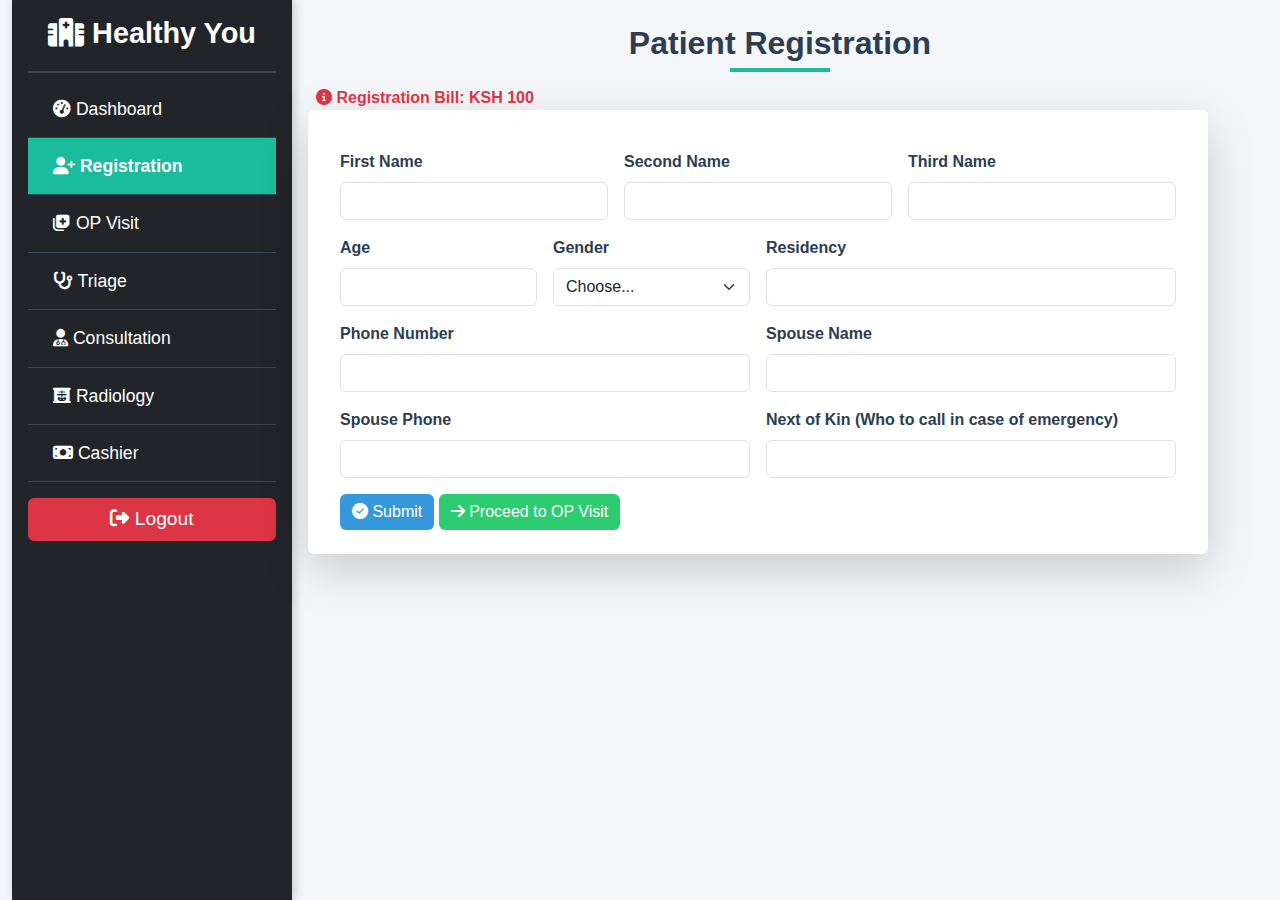
<file: html/registration.html>
<!DOCTYPE html>
<html lang="en">
<head>
    <meta charset="UTF-8">
    <meta name="viewport" content="width=device-width, initial-scale=1.0">
    <title>Patient Registration - Healthy You Hospital</title>

    <!-- Bootstrap CSS -->
    <link rel="stylesheet" href="https://cdn.jsdelivr.net/npm/bootstrap@5.3.0/dist/css/bootstrap.min.css">
    <link rel="stylesheet" href="../css/registration.css">

    <!-- Font Awesome for Icons -->
    <link rel="stylesheet" href="https://cdnjs.cloudflare.com/ajax/libs/font-awesome/6.4.2/css/all.min.css">

    <!-- jQuery -->
    <script src="https://code.jquery.com/jquery-3.6.4.min.js"></script>

    <script>
        function navigateTo(page) {
            // Show loading animation
            $(".loading-overlay").fadeIn();
            setTimeout(() => {
                window.location.href = page;
            }, 1000);
        }

        function submitForm(opVisit) {
            $(".loading-overlay").fadeIn();
            setTimeout(() => {
                if (opVisit) {
                    alert('Patient registered and proceeding to OP visit.');
                    window.location.href = 'op_visit.html';
                } else {
                    alert('Patient registered successfully.');
                    window.location.href = 'dashboard.html';
                }
            }, 1500);
        }

        $(document).ready(function() {
            setTimeout(() => $(".loading-overlay").fadeOut(), 1000);
        });
    </script>
</head>
<body>

    <!-- Loading Animation -->
    <div class="loading-overlay">
        <div class="spinner-border text-primary" role="status">
            <span class="visually-hidden">Loading...</span>
        </div>
    </div>

    <div class="dashboard-container container-fluid">
        <aside class="sidebar bg-dark text-white p-3">
            <h2 class="text-center"><i class="fas fa-hospital"></i> Healthy You</h2>
            <ul class="nav flex-column">
                <li class="nav-item" onclick="navigateTo('dashboard.html')">
                    <i class="fas fa-tachometer-alt"></i> Dashboard
                </li>
                <li class="nav-item active" onclick="navigateTo('registration.html')">
                    <i class="fas fa-user-plus"></i> Registration
                </li>
                <li class="nav-item" onclick="navigateTo('op_visit.html')">
                    <i class="fas fa-notes-medical"></i> OP Visit
                </li>
                <li class="nav-item" onclick="navigateTo('triage.html')">
                    <i class="fas fa-stethoscope"></i> Triage
                </li>
                <li class="nav-item" onclick="navigateTo('consultation.html')">
                    <i class="fas fa-user-md"></i> Consultation
                </li>
                <li class="nav-item" onclick="navigateTo('radiology.html')">
                    <i class="fas fa-x-ray"></i> Radiology
                </li>
                <li class="nav-item" onclick="navigateTo('cashier.html')">
                    <i class="fas fa-money-bill"></i> Cashier
                </li>
            </ul>
            <button class="btn btn-danger mt-3 w-100" onclick="navigateTo('index.html')">
                <i class="fas fa-sign-out-alt"></i> Logout
            </button>
        </aside>

        <main class="content p-4">
            <h1 class="text-center mb-4">Patient Registration</h1>
            <p class="text-danger text-start fw-bold"><i class="fas fa-info-circle"></i> Registration Bill: KSH 100</p>
            
            <form id="registrationForm" class="row g-3 shadow-lg p-4 bg-white rounded">
                <div class="col-md-4">
                    <label for="firstName" class="form-label">First Name</label>
                    <input type="text" class="form-control" id="firstName" required>
                </div>
                <div class="col-md-4">
                    <label for="secondName" class="form-label">Second Name</label>
                    <input type="text" class="form-control" id="secondName">
                </div>
                <div class="col-md-4">
                    <label for="thirdName" class="form-label">Third Name</label>
                    <input type="text" class="form-control" id="thirdName">
                </div>
                <div class="col-md-3">
                    <label for="age" class="form-label">Age</label>
                    <input type="number" class="form-control" id="age" required>
                </div>
                <div class="col-md-3">
                    <label for="gender" class="form-label">Gender</label>
                    <select class="form-select" id="gender" required>
                        <option selected disabled>Choose...</option>
                        <option>Male</option>
                        <option>Female</option>
                        <option>Other</option>
                    </select>
                </div>
                <div class="col-md-6">
                    <label for="residency" class="form-label">Residency</label>
                    <input type="text" class="form-control" id="residency" required>
                </div>
                <div class="col-md-6">
                    <label for="phone" class="form-label">Phone Number</label>
                    <input type="text" class="form-control" id="phone" required>
                </div>
                <div class="col-md-6">
                    <label for="spouseName" class="form-label">Spouse Name</label>
                    <input type="text" class="form-control" id="spouseName">
                </div>
                <div class="col-md-6">
                    <label for="spousePhone" class="form-label">Spouse Phone</label>
                    <input type="text" class="form-control" id="spousePhone">
                </div>
                <div class="col-md-6">
                    <label for="nextOfKin" class="form-label">Next of Kin (Who to call in case of emergency)</label>
                    <input type="text" class="form-control" id="nextOfKin" required>
                </div>
                <div class="col-12">
                    <button type="button" class="btn btn-primary" onclick="submitForm(false)">
                        <i class="fas fa-check-circle"></i> Submit
                    </button>
                    <button type="button" class="btn btn-success" onclick="submitForm(true)">
                        <i class="fas fa-arrow-right"></i> Proceed to OP Visit
                    </button>
                </div>
            </form>
        </main>
    </div>

    <!-- Bootstrap Bundle with Popper -->
    <script src="https://cdn.jsdelivr.net/npm/bootstrap@5.3.0/dist/js/bootstrap.bundle.min.js"></script>
</body>
</html>
</file>
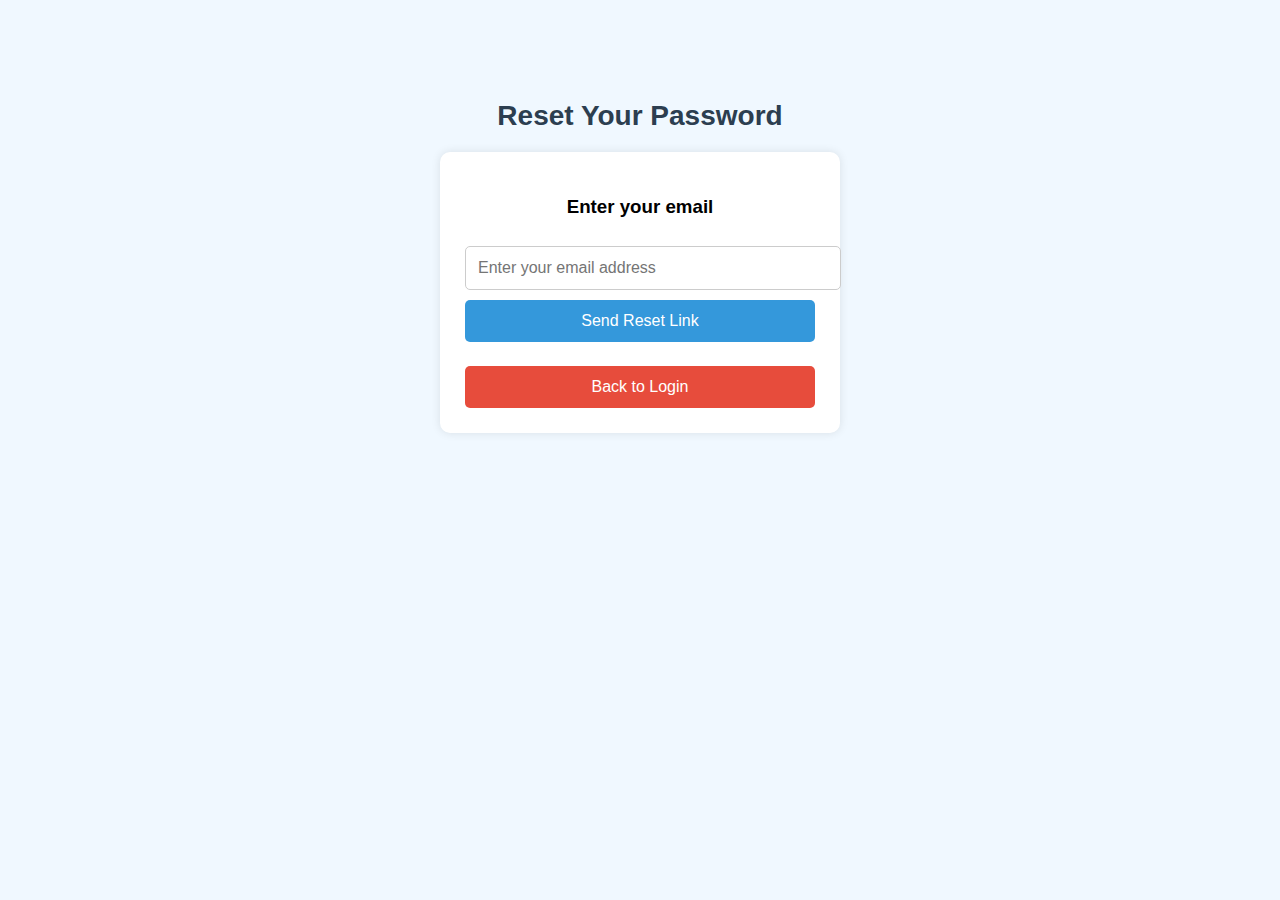
<file: html/reset.html>
<!DOCTYPE html>
<html lang="en">
<head>
    <meta charset="UTF-8">
    <meta name="viewport" content="width=device-width, initial-scale=1.0">
    <title>Reset Password - Healthy You Hospital</title>
    <link rel="stylesheet" href="../css/reset.css">
</head>
<body>
    <div class="container">
        <h2>Reset Your Password</h2>
        <div class="reset-box">
            <h3>Enter your email</h3>
            <input type="email" id="email" placeholder="Enter your email address" required>
            <button onclick="sendResetLink()">Send Reset Link</button>
            <p id="message"></p>
            <button class="back-login" onclick="goToLogin()">Back to Login</button>
        </div>
    </div>

    <script>
        function sendResetLink() {
            var email = document.getElementById('email').value;
            var message = document.getElementById('message');

            if (email === "") {
                message.innerText = "Please enter your email address.";
                message.style.color = "red";
                return;
            }

            if (validateEmail(email)) {
                message.innerText = "A reset link has been sent to your email.";
                message.style.color = "green";
            } else {
                message.innerText = "Please enter a valid email address.";
                message.style.color = "red";
            }
        }

        function validateEmail(email) {
            var re = /^[^\s@]+@[^\s@]+\.[^\s@]+$/;
            return re.test(email);
        }

        function goToLogin() {
            window.location.href = "index.html";
        }

        // Add Enter key event for submitting email
        document.addEventListener("keypress", function(event) {
            if (event.key === "Enter") {
                sendResetLink();
            }
        });
    </script>
</body>
</html>
</file>
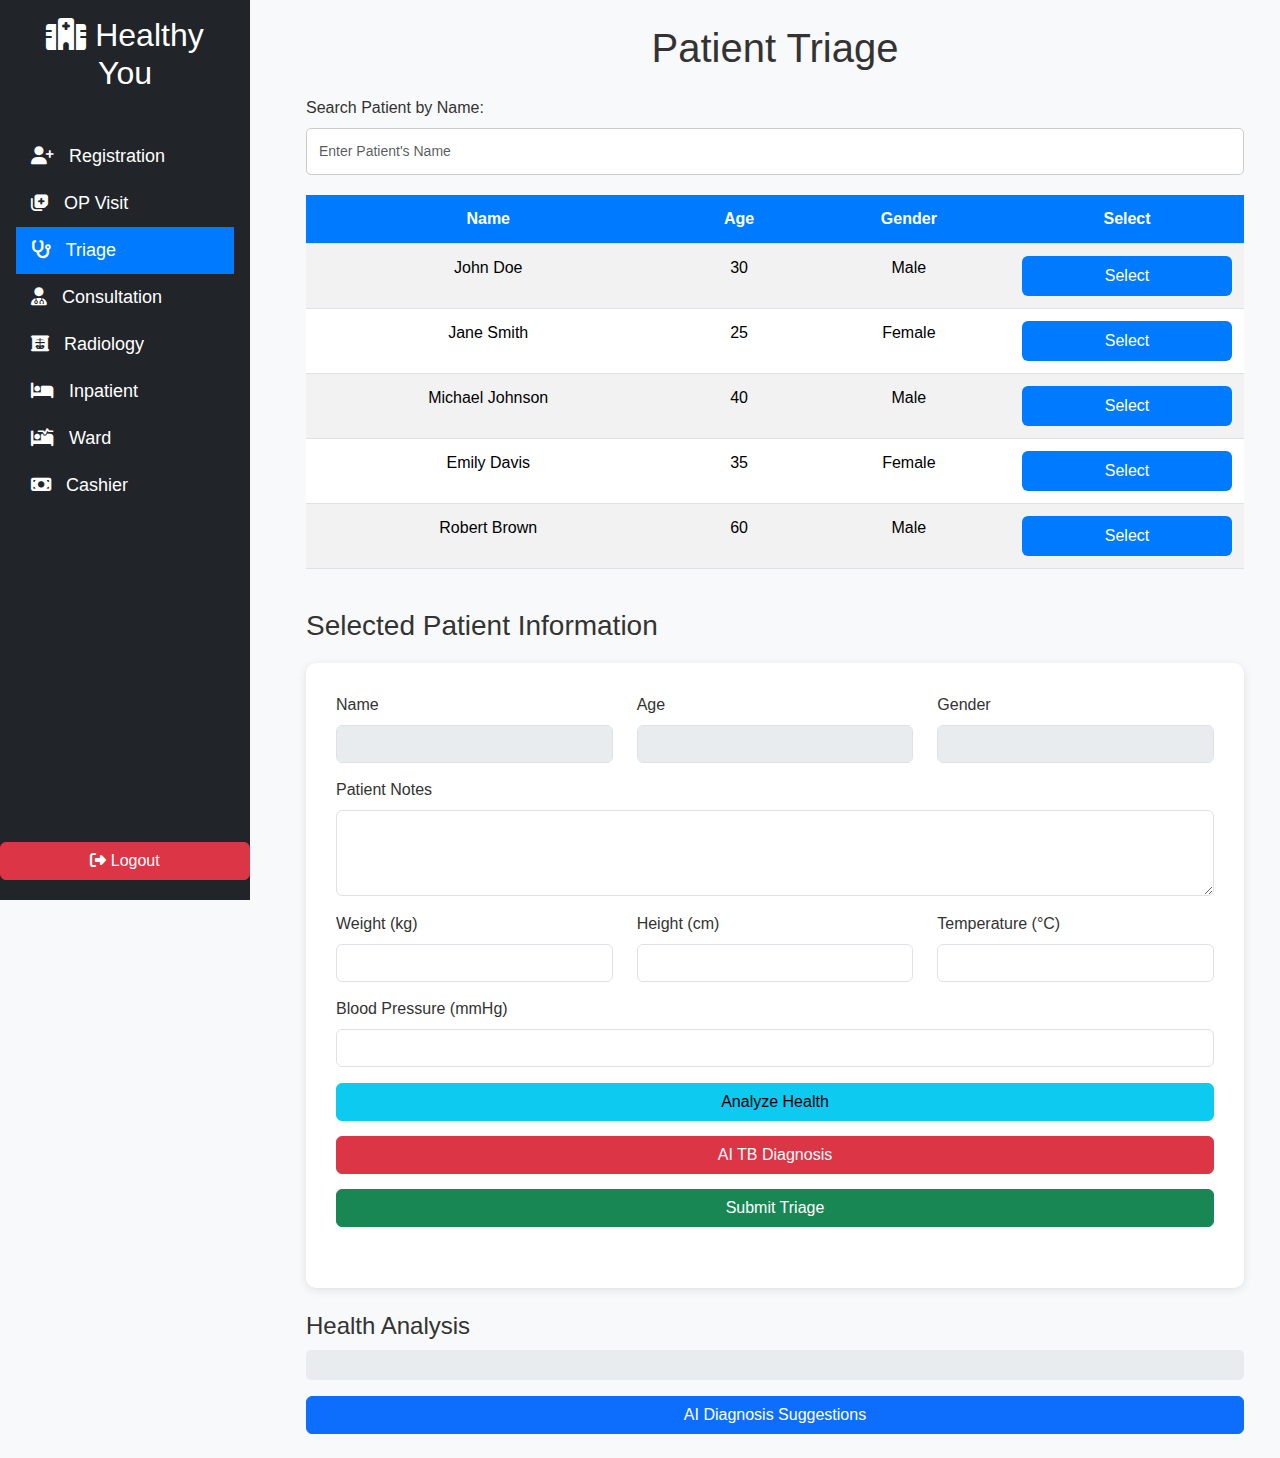
<file: html/triage.html>
<!DOCTYPE html>
<html lang="en">
<head>
    <meta charset="UTF-8">
    <meta name="viewport" content="width=device-width, initial-scale=1.0">
    <title>Triage - Healthy You Hospital</title>

    <!-- Bootstrap CSS -->
    <link rel="stylesheet" href="https://cdn.jsdelivr.net/npm/bootstrap@5.3.0/dist/css/bootstrap.min.css">
    <link rel="stylesheet" href="../css/triage.css">

    <!-- Font Awesome for Icons -->
    <link rel="stylesheet" href="https://cdnjs.cloudflare.com/ajax/libs/font-awesome/6.4.2/css/all.min.css">

    <!-- jQuery -->
    <script src="https://code.jquery.com/jquery-3.6.4.min.js"></script>

    <script>
        // Dummy patient data
        const patients = [
            { id: 1, name: "John Doe", age: 30, gender: "Male", previousNotes: "No prior conditions." },
            { id: 2, name: "Jane Smith", age: 25, gender: "Female", previousNotes: "Asthma." },
            { id: 3, name: "Michael Johnson", age: 40, gender: "Male", previousNotes: "Hypertension." },
            { id: 4, name: "Emily Davis", age: 35, gender: "Female", previousNotes: "No prior conditions." },
            { id: 5, name: "Robert Brown", age: 60, gender: "Male", previousNotes: "Diabetes and high blood pressure." }
        ];

        let selectedPatient = null; // Store the selected patient
        let patientNotes = ""; // Store patient's notes

        // Function to search patients by name
        function searchPatient() {
            const searchQuery = document.getElementById('patientSearch').value.toLowerCase();
            const filteredPatients = patients.filter(patient => patient.name.toLowerCase().includes(searchQuery));

            if (filteredPatients.length === 1) {
                // If only one patient matches, automatically select it
                selectPatient(filteredPatients[0].id);
            } else {
                // Display all filtered patients in the table
                displayPatients(filteredPatients);
            }
        }

        // Function to display patients in the table
        function displayPatients(patientsList) {
            const patientTableBody = document.getElementById('patientTableBody');
            patientTableBody.innerHTML = ""; // Clear previous results

            if (patientsList.length === 0) {
                patientTableBody.innerHTML = "<tr><td colspan='4'>No patients found.</td></tr>";
            }

            patientsList.forEach(patient => {
                const row = document.createElement('tr');
                row.innerHTML = `
                    <td>${patient.name}</td>
                    <td>${patient.age}</td>
                    <td>${patient.gender}</td>
                    <td><button class="btn btn-primary" onclick="selectPatient(${patient.id})">Select</button></td>
                `;
                patientTableBody.appendChild(row);
            });
        }

        // Function to handle patient selection
        function selectPatient(patientId) {
            selectedPatient = patients.find(patient => patient.id === patientId);

            // Fill in the form with the selected patient details
            document.getElementById('patientName').value = selectedPatient.name;
            document.getElementById('patientAge').value = selectedPatient.age;
            document.getElementById('patientGender').value = selectedPatient.gender;

            // Display patient's previous notes
            patientNotes = selectedPatient.previousNotes;
            document.getElementById('patientNotes').innerText = "Previous Notes: " + patientNotes;

            // Display the action bar with department referral options
            document.getElementById('actionBar').style.display = 'block';

            // Reset the search and hide the search results
            document.getElementById('patientSearch').value = selectedPatient.name;
            document.getElementById('patientTableBody').innerHTML = "";
        }

        // Function to analyze patient's health data and provide feedback
        function analyzeHealth() {
            const weight = parseFloat(document.getElementById('weight').value);
            const height = parseFloat(document.getElementById('height').value) / 100; // Convert cm to meters
            const temperature = parseFloat(document.getElementById('temperature').value);
            const bloodPressure = document.getElementById('bloodPressure').value;
            let message = "";

            // BMI Calculation (Weight in kg / (Height in meters)^2)
            const bmi = weight / (height * height);

            // BMI Feedback
            if (bmi < 18.5) {
                message += "Underweight: Consider gaining weight for better health.\n";
            } else if (bmi >= 18.5 && bmi <= 24.9) {
                message += "Perfect Weight: Keep it up!\n";
            } else if (bmi >= 25) {
                message += "Overweight: Consider losing weight for better health.\n";
            }

            // Blood Pressure Feedback
            const [systolic, diastolic] = bloodPressure.split('/').map(num => parseInt(num.trim()));

            if (systolic > 140 || diastolic > 90) {
                message += "High Blood Pressure: You might need medical intervention.\n";
            } else if (systolic < 90 || diastolic < 60) {
                message += "Low Blood Pressure: Stay hydrated and consult a doctor.\n";
            } else {
                message += "Normal Blood Pressure: Great!\n";
            }

            // Temperature Feedback
            if (temperature > 37.5) {
                message += "Fever Detected: Consider rest and consult a doctor.\n";
            }

            // Display the health feedback
            document.getElementById('healthFeedback').innerText = message;
        }

        // Function to open the AI Diagnosis and Medication Suggestions pop-up
        function openAiPopup() {
            // Simulate an AI message for diagnosis suggestions based on the patient notes
            const aiMessage = "AI suggests: Consider tests for Hypertension and Diabetes.";
            document.getElementById('aiPopupContent').innerText = aiMessage;
            document.getElementById('aiPopup').style.display = 'block';
        }

        // Function to close the AI popup
        function closeAiPopup() {
            document.getElementById('aiPopup').style.display = 'none';
        }

        // Function to handle triage form submission
        function submitTriageForm() {
            $(".loading-overlay").fadeIn();
            setTimeout(() => {
                alert("Patient triage completed successfully.");
                window.location.href = 'consultation.html';
            }, 1500);
        }

        // Function to send the patient to a different department with notes
        function sendToDepartment(department) {
            const notes = prompt("Please add any additional notes before sending to " + department);
            if (notes) {
                alert(`Patient sent to ${department} with additional notes: ${notes}`);
                document.getElementById('actionBar').style.display = 'none'; // Hide the action bar
            }
        }

        // Function to diagnose TB using AI (Dummy Prediction Logic)
        function diagnoseTB() {
            const symptoms = {
                fever: parseFloat(document.getElementById('temperature').value) > 37.5,
                weightLoss: parseFloat(document.getElementById('weight').value) < 50,  // Assumption: underweight may indicate TB
                cough: confirm("Is the patient experiencing persistent cough?"), // Ask user for cough
                nightSweats: confirm("Is the patient experiencing night sweats?") // Ask user for night sweats
            };

            // Simple prediction based on symptoms (This should be replaced with real AI logic)
            if (symptoms.fever && symptoms.weightLoss && symptoms.cough && symptoms.nightSweats) {
                alert("High likelihood of Tuberculosis. Immediate medical consultation required.");
            } else {
                alert("Low likelihood of Tuberculosis. Monitor symptoms and seek further evaluation if necessary.");
            }
        }

        // Navigation functionality
        function navigateTo(page) {
            window.location.href = page;
        }

        $(document).ready(function() {
            displayPatients(patients);
            setTimeout(() => $(".loading-overlay").fadeOut(), 1000);
        });
    </script>
</head>
<body>

    <!-- Loading Animation -->
    <div class="loading-overlay">
        <div class="spinner-border text-primary" role="status">
            <span class="visually-hidden">Loading...</span>
        </div>
    </div>

    <div class="dashboard-container container-fluid">
        <aside class="sidebar bg-dark text-white p-3">
            <h2 class="text-center"><i class="fas fa-hospital"></i> Healthy You</h2>
            <ul class="nav flex-column">
                <li class="nav-item" onclick="navigateTo('registration.html')">
                    <i class="fas fa-user-plus"></i> Registration
                </li>
                <li class="nav-item" onclick="navigateTo('op_visit.html')">
                    <i class="fas fa-notes-medical"></i> OP Visit
                </li>
                <li class="nav-item active" onclick="navigateTo('triage.html')">
                    <i class="fas fa-stethoscope"></i> Triage
                </li>
                <li class="nav-item" onclick="navigateTo('consultation.html')">
                    <i class="fas fa-user-md"></i> Consultation
                </li>
                <li class="nav-item" onclick="navigateTo('radiology.html')">
                    <i class="fas fa-x-ray"></i> Radiology
                </li>
                <li class="nav-item" onclick="navigateTo('inpatient.html')">
                    <i class="fas fa-bed"></i> Inpatient
                </li>
                <li class="nav-item" onclick="navigateTo('ward.html')">
                    <i class="fas fa-procedures"></i> Ward
                </li>
                <li class="nav-item" onclick="navigateTo('cashier.html')">
                    <i class="fas fa-money-bill"></i> Cashier
                </li>
            </ul>
            <button class="btn btn-danger mt-3 w-100" onclick="navigateTo('index.html')">
                <i class="fas fa-sign-out-alt"></i> Logout
            </button>
        </aside>

        <main class="content p-4">
            <h1 class="text-center mb-4">Patient Triage</h1>

            <!-- Action Bar: Department Options -->
            <div id="actionBar" class="mb-3" style="display:none;">
                <button class="btn btn-primary" onclick="sendToDepartment('Ward')">Send to Ward</button>
                <button class="btn btn-secondary" onclick="sendToDepartment('Radiology')">Send to Radiology</button>
                <button class="btn btn-warning" onclick="sendToDepartment('Consultation')">Send to Consultation</button>
            </div>

            <!-- Search Patient -->
            <div class="mb-3">
                <label for="patientSearch" class="form-label">Search Patient by Name:</label>
                <input type="text" class="form-control" id="patientSearch" oninput="searchPatient()" placeholder="Enter Patient's Name">
            </div>

            <!-- Patient Table -->
            <table class="table table-striped">
                <thead>
                    <tr>
                        <th>Name</th>
                        <th>Age</th>
                        <th>Gender</th>
                        <th>Select</th>
                    </tr>
                </thead>
                <tbody id="patientTableBody"></tbody>
            </table>

            <!-- Patient Details Form -->
            <h3>Selected Patient Information</h3>
            <form id="triageForm" class="mb-4" onsubmit="submitTriageForm()">
                <div class="row">
                    <div class="col-md-4">
                        <label for="patientName" class="form-label">Name</label>
                        <input type="text" class="form-control" id="patientName" disabled>
                    </div>
                    <div class="col-md-4">
                        <label for="patientAge" class="form-label">Age</label>
                        <input type="text" class="form-control" id="patientAge" disabled>
                    </div>
                    <div class="col-md-4">
                        <label for="patientGender" class="form-label">Gender</label>
                        <input type="text" class="form-control" id="patientGender" disabled>
                    </div>
                </div>
                <div class="mb-3">
                    <label for="patientNotes" class="form-label">Patient Notes</label>
                    <textarea class="form-control" id="patientNotes" rows="3" readonly></textarea>
                </div>
                <!-- Medical Details -->
                <div class="row">
                    <div class="col-md-4">
                        <label for="weight" class="form-label">Weight (kg)</label>
                        <input type="number" class="form-control" id="weight" required>
                    </div>
                    <div class="col-md-4">
                        <label for="height" class="form-label">Height (cm)</label>
                        <input type="number" class="form-control" id="height" required>
                    </div>
                    <div class="col-md-4">
                        <label for="temperature" class="form-label">Temperature (°C)</label>
                        <input type="number" class="form-control" id="temperature" required>
                    </div>
                </div>
                <div class="mb-3">
                    <label for="bloodPressure" class="form-label">Blood Pressure (mmHg)</label>
                    <input type="text" class="form-control" id="bloodPressure" required>
                </div>

                <div class="mb-3">
                    <button type="button" class="btn btn-info" onclick="analyzeHealth()">Analyze Health</button>
                    <button type="button" class="btn btn-danger" onclick="diagnoseTB()">AI TB Diagnosis</button>
                    <button type="submit" class="btn btn-success">Submit Triage</button>
                </div>
            </form>

            <h4>Health Analysis</h4>
            <p id="healthFeedback"></p>

            <!-- AI Diagnosis and Medication Suggestions -->
            <button class="btn btn-primary" onclick="openAiPopup()">AI Diagnosis Suggestions</button>

            <!-- AI Popup -->
            <div id="aiPopup" class="modal" tabindex="-1" style="display:none;">
                <div class="modal-dialog">
                    <div class="modal-content">
                        <div class="modal-header">
                            <h5 class="modal-title">AI Diagnosis Suggestions</h5>
                            <button type="button" class="btn-close" onclick="closeAiPopup()" aria-label="Close"></button>
                        </div>
                        <div class="modal-body">
                            <p id="aiPopupContent"></p>
                        </div>
                    </div>
                </div>
            </div>
        </main>
    </div>

    <!-- Bootstrap JS -->
    <script src="https://cdn.jsdelivr.net/npm/bootstrap@5.3.0/dist/js/bootstrap.bundle.min.js"></script>

</body>
</html>
</file>
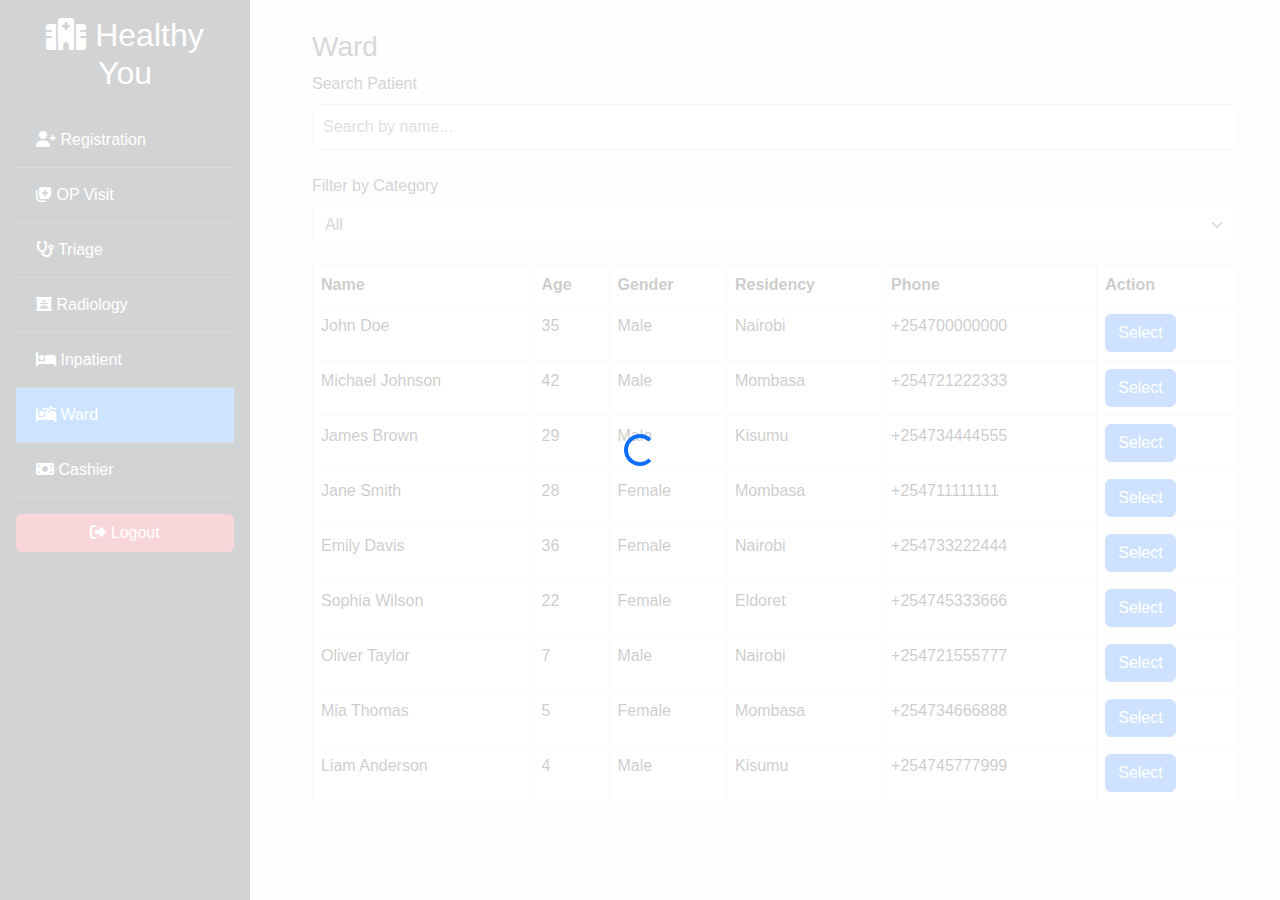
<file: html/ward.html>
<!DOCTYPE html>
<html lang="en">
<head>
    <meta charset="UTF-8">
    <meta name="viewport" content="width=device-width, initial-scale=1.0">
    <title>Ward - Healthy You Hospital</title>
    
    <!-- Bootstrap CSS -->
    <link rel="stylesheet" href="https://cdn.jsdelivr.net/npm/bootstrap@5.3.0/dist/css/bootstrap.min.css">
    
    <!-- Font Awesome for Icons -->
    <link rel="stylesheet" href="https://cdnjs.cloudflare.com/ajax/libs/font-awesome/6.4.2/css/all.min.css">
    
    <!-- Custom CSS -->
    <link rel="stylesheet" href="../css/ward.css">
    
    <!-- jQuery -->
    <script src="https://code.jquery.com/jquery-3.6.4.min.js"></script>
    
    <script>
        function navigateTo(page) {
            $(".loading-overlay").fadeIn();
            setTimeout(() => {
                window.location.href = page;
            }, 1000);
        }

        function logout() {
            alert('Logging out...');
            window.location.href = 'index.html';
        }

        function filterPatients(category) {
            $('#patientTable tbody tr').hide();
            $(`#patientTable tbody tr[data-category='${category}']`).show();
        }

        function showPatientOptions() {
            $('#patientOptions').removeClass('d-none');
        }

        $(document).ready(function() {
            // Dummy patient data
            const patients = [
                { name: 'John Doe', age: 35, gender: 'Male', category: 'male', residency: 'Nairobi', phone: '+254700000000' },
                { name: 'Michael Johnson', age: 42, gender: 'Male', category: 'male', residency: 'Mombasa', phone: '+254721222333' },
                { name: 'James Brown', age: 29, gender: 'Male', category: 'male', residency: 'Kisumu', phone: '+254734444555' },
                { name: 'Jane Smith', age: 28, gender: 'Female', category: 'female', residency: 'Mombasa', phone: '+254711111111' },
                { name: 'Emily Davis', age: 36, gender: 'Female', category: 'female', residency: 'Nairobi', phone: '+254733222444' },
                { name: 'Sophia Wilson', age: 22, gender: 'Female', category: 'female', residency: 'Eldoret', phone: '+254745333666' },
                { name: 'Oliver Taylor', age: 7, gender: 'Male', category: 'pediatric', residency: 'Nairobi', phone: '+254721555777' },
                { name: 'Mia Thomas', age: 5, gender: 'Female', category: 'pediatric', residency: 'Mombasa', phone: '+254734666888' },
                { name: 'Liam Anderson', age: 4, gender: 'Male', category: 'pediatric', residency: 'Kisumu', phone: '+254745777999' }
            ];

            // Populate patient table
            let patientRows = '';
            patients.forEach(patient => {
                patientRows += `
                    <tr data-category="${patient.category}">
                        <td>${patient.name}</td>
                        <td>${patient.age}</td>
                        <td>${patient.gender}</td>
                        <td>${patient.residency}</td>
                        <td>${patient.phone}</td>
                        <td><button class="btn btn-primary" onclick="selectPatient('${patient.name}', ${patient.age}, '${patient.gender}', '${patient.residency}', '${patient.phone}')">Select</button></td>
                    </tr>
                `;
            });
            $('#patientTable tbody').html(patientRows);

            // Search patient functionality
            $('#searchPatient').on('input', function() {
                const query = $(this).val().toLowerCase();
                $('#patientTable tbody tr').each(function() {
                    const name = $(this).find('td:first').text().toLowerCase();
                    if (name.includes(query)) {
                        $(this).show();
                    } else {
                        $(this).hide();
                    }
                });
            });

            setTimeout(() => $(".loading-overlay").fadeOut(), 1000);
        });

        function selectPatient(name, age, gender, residency, phone) {
            $('#patientDetails').html(`
                <tr>
                    <td>${name}</td>
                    <td>${age}</td>
                    <td>${gender}</td>
                    <td>${residency}</td>
                    <td>${phone}</td>
                </tr>
            `);
            showPatientOptions();
        }
    </script>
</head>
<body>

    <!-- Loading Animation -->
    <div class="loading-overlay">
        <div class="spinner-border text-primary" role="status">
            <span class="visually-hidden">Loading...</span>
        </div>
    </div>

    <div class="container-fluid">
        <aside class="sidebar bg-dark text-white p-3">
            <h2 class="text-center"><i class="fas fa-hospital"></i> Healthy You</h2>
            <ul class="nav flex-column">
                <li class="nav-item" onclick="navigateTo('registration.html')">
                    <i class="fas fa-user-plus"></i> Registration
                </li>
                <li class="nav-item" onclick="navigateTo('op_visit.html')">
                    <i class="fas fa-notes-medical"></i> OP Visit
                </li>
                <li class="nav-item" onclick="navigateTo('triage.html')">
                    <i class="fas fa-stethoscope"></i> Triage
                </li>
                <li class="nav-item" onclick="navigateTo('radiology.html')">
                    <i class="fas fa-x-ray"></i> Radiology
                </li>
                <li class="nav-item" onclick="navigateTo('inpatient.html')">
                    <i class="fas fa-bed"></i> Inpatient
                </li>
                <li class="nav-item active" onclick="navigateTo('ward.html')">
                    <i class="fas fa-procedures"></i> Ward
                </li>
                <li class="nav-item" onclick="navigateTo('cashier.html')">
                    <i class="fas fa-money-bill"></i> Cashier
                </li>
            </ul>
            <button class="btn btn-danger mt-3 w-100" onclick="logout()">
                <i class="fas fa-sign-out-alt"></i> Logout
            </button>
        </aside>

        <div class="content">
            <h1>Ward</h1>
            <div class="mb-3">
                <label for="searchPatient" class="form-label">Search Patient</label>
                <input type="text" class="form-control" id="searchPatient" placeholder="Search by name...">
                <ul id="suggestions" class="list-group mt-2"></ul>
            </div>

            <div class="mb-3">
                <label for="filterCategory" class="form-label">Filter by Category</label>
                <select class="form-select" id="filterCategory" onchange="filterPatients(this.value)">
                    <option value="all">All</option>
                    <option value="male">Male</option>
                    <option value="female">Female</option>
                    <option value="pediatric">Pediatric</option>
                </select>
            </div>

            <table class="table table-bordered" id="patientTable">
                <thead>
                    <tr>
                        <th>Name</th>
                        <th>Age</th>
                        <th>Gender</th>
                        <th>Residency</th>
                        <th>Phone</th>
                        <th>Action</th>
                    </tr>
                </thead>
                <tbody></tbody>
            </table>

            <div id="patientOptions" class="d-none">
                <table class="table table-bordered mt-4">
                    <thead>
                        <tr>
                            <th>Name</th>
                            <th>Age</th>
                            <th>Gender</th>
                            <th>Residency</th>
                            <th>Phone</th>
                        </tr>
                    </thead>
                    <tbody id="patientDetails"></tbody>
                </table>

                <nav class="nav nav-pills flex-column flex-sm-row">
                    <a class="flex-sm-fill text-sm-center nav-link" href="#" data-bs-toggle="modal" data-bs-target="#docNotesModal">Doctor's Notes</a>
                    <a class="flex-sm-fill text-sm-center nav-link" href="#" data-bs-toggle="modal" data-bs-target="#serviceBillingModal">Service Billing</a>
                    <a class="flex-sm-fill text-sm-center nav-link" href="#" data-bs-toggle="modal" data-bs-target="#medPrescriptionModal">Med Prescription</a>
                    <a class="flex-sm-fill text-sm-center nav-link" href="#" data-bs-toggle="modal" data-bs-target="#radiologyModal">View Radiology</a>
                </nav>
            </div>
        </div>
    </div>

    <!-- Modal templates for each section[_{{{CITATION{{{_1{](https://github.com/hello-jerryle/portfolio/tree/96e16ad47d3eddfd961092edb3dc14f1723d7694/BACKGROUND.md)
         </div>

    <!-- Doctor's Notes Modal -->
    <div class="modal fade" id="docNotesModal" tabindex="-1" aria-labelledby="docNotesModalLabel" aria-hidden="true">
        <div class="modal-dialog modal-lg">
            <div class="modal-content">
                <div class="modal-header">
                    <h5 class="modal-title" id="docNotesModalLabel">Doctor's Notes</h5>
                    <button type="button" class="btn-close" data-bs-dismiss="modal" aria-label="Close"></button>
                </div>
                <div class="modal-body">
                    <!-- Content for Doctor's Notes goes here -->
                    <form>
                        <div class="mb-3">
                            <label for="docNotes" class="form-label">Enter Notes</label>
                            <textarea class="form-control" id="docNotes" rows="5"></textarea>
                        </div>
                        <button type="submit" class="btn btn-primary">Save Notes</button>
                    </form>
                </div>
            </div>
        </div>
    </div>

    <!-- Service Billing Modal -->
    <div class="modal fade" id="serviceBillingModal" tabindex="-1" aria-labelledby="serviceBillingModalLabel" aria-hidden="true">
        <div class="modal-dialog modal-lg">
            <div class="modal-content">
                <div class="modal-header">
                    <h5 class="modal-title" id="serviceBillingModalLabel">Service Billing</h5>
                    <button type="button" class="btn-close" data-bs-dismiss="modal" aria-label="Close"></button>
                </div>
                <div class="modal-body">
                    <!-- Content for Service Billing goes here -->
                    <form>
                        <div class="mb-3">
                            <label for="serviceBillingDetails" class="form-label">Billing Details</label>
                            <textarea class="form-control" id="serviceBillingDetails" rows="5"></textarea>
                        </div>
                        <button type="submit" class="btn btn-primary">Save Billing</button>
                    </form>
                </div>
            </div>
        </div>
    </div>

    <!-- Med Prescription Modal -->
    <div class="modal fade" id="medPrescriptionModal" tabindex="-1" aria-labelledby="medPrescriptionModalLabel" aria-hidden="true">
        <div class="modal-dialog modal-lg">
            <div class="modal-content">
                <div class="modal-header">
                    <h5 class="modal-title" id="medPrescriptionModalLabel">Medical Prescription</h5>
                    <button type="button" class="btn-close" data-bs-dismiss="modal" aria-label="Close"></button>
                </div>
                <div class="modal-body">
                    <!-- Content for Medical Prescription goes here -->
                    <form>
                        <div class="mb-3">
                            <label for="medPrescription" class="form-label">Enter Prescription</label>
                            <textarea class="form-control" id="medPrescription" rows="5"></textarea>
                        </div>
                        <button type="submit" class="btn btn-primary">Save Prescription</button>
                    </form>
                </div>
            </div>
        </div>
    </div>

    <!-- View Radiology Modal -->
    <div class="modal fade" id="radiologyModal" tabindex="-1" aria-labelledby="radiologyModalLabel" aria-hidden="true">
        <div class="modal-dialog modal-lg">
            <div class="modal-content">
                <div class="modal-header">
                    <h5 class="modal-title" id="radiologyModalLabel">View Radiology</h5>
                    <button type="button" class="btn-close" data-bs-dismiss="modal" aria-label="Close"></button>
                </div>
                <div class="modal-body">
                    <!-- Content for View Radiology goes here -->
                    <p>Radiology results for the selected patient will be displayed here...</p>
                </div>
            </div>
        </div>
    </div>

    <script src="https://cdn.jsdelivr.net/npm/bootstrap@5.3.0/dist/js/bootstrap.bundle.min.js"></script>
</body>
</html>
</file>
<file: css/login.css>
body {
    font-family: Arial, sans-serif;
    background-color: #f0f8ff;
    text-align: center;
    margin: 0;
    padding: 0;
}

.container {
    margin-top: 100px;
}

h2 {
    color: #2c3e50;
    font-size: 28px;
    margin-bottom: 20px;
}

.login-box {
    width: 350px;
    padding: 25px;
    background: #fff;
    border-radius: 10px;
    box-shadow: 0px 0px 10px rgba(0,0,0,0.1);
    margin: 0 auto;
}

input {
    width: 100%;
    padding: 12px;
    margin: 10px 0;
    border: 1px solid #ccc;
    border-radius: 5px;
    font-size: 16px;
}

button {
    width: 100%;
    padding: 12px;
    background-color: #27ae60;
    color: #fff;
    border: none;
    border-radius: 5px;
    cursor: pointer;
    font-size: 16px;
}

button:hover {
    background-color: #2ecc71;
}

.forgot-password {
    background-color: #e74c3c;
    margin-top: 10px;
}

.forgot-password:hover {
    background-color: #c0392b;
}

.show-password {
    margin-top: 10px;
    font-size: 14px;
    color: #2c3e50;
}

#error-message {
    color: red;
    font-size: 14px;
    margin-top: 10px;
}
</file>
<file: css/cashier.css>
/* General body styling */
body {
    font-family: Arial, sans-serif;
    margin: 0;
    padding: 0;
    background-color: #f8f9fa;
}

/* Loading overlay */
.loading-overlay {
    position: fixed;
    top: 0;
    left: 0;
    width: 100%;
    height: 100%;
    background: rgba(255, 255, 255, 0.8);
    display: flex;
    justify-content: center;
    align-items: center;
    z-index: 9999;
}

/* Sidebar styling */
.sidebar {
    width: 250px;
    height: 100vh;
    position: fixed;
    left: 0;
    top: 0;
    background-color: #343a40;
    color: #ffffff;
    padding-top: 20px;
}
.sidebar h2 {
    text-align: center;
    margin-bottom: 20px;
}
.sidebar .nav-item {
    padding: 15px 20px;
    cursor: pointer;
    border-bottom: 1px solid #495057;
}
.sidebar .nav-item:hover,
.sidebar .nav-item.active {
    background-color: #007bff;
    color: #ffffff;
}
.sidebar .btn {
    margin-top: 20px;
}

/* Main content */
.content {
    margin-left: 270px;
    padding: 30px;
}
.content h1 {
    font-size: 28px;
    color: #343a40;
}

/* Billing options nav */
.billing-options-nav {
    display: flex;
    justify-content: space-around;
    background-color: #007bff;
    padding: 15px;
    border-radius: 10px;
    margin-top: 20px;
}
.billing-options-nav a {
    color: #fff;
    text-decoration: none;
    font-weight: bold;
    padding: 10px 20px;
    border-radius: 5px;
    background-color: #0056b3;
}
.billing-options-nav a:hover {
    background-color: #003d82;
}

/* Search patient section */
#searchPatient {
    width: 100%;
    padding: 10px;
    border: 1px solid #ced4da;
    border-radius: 5px;
}
#suggestions {
    list-style: none;
    padding: 0;
    margin-top: 5px;
}
#suggestions li {
    padding: 10px;
    background-color: #ffffff;
    border: 1px solid #ddd;
    cursor: pointer;
}
#suggestions li:hover {
    background-color: #e9ecef;
}

/* Table styling */
table {
    width: 100%;
    border-collapse: collapse;
    margin-top: 20px;
}
th, td {
    padding: 12px;
    border: 1px solid #ddd;
    text-align: left;
}
th {
    background-color: #007bff;
    color: white;
}

/* Responsive adjustments */
@media (max-width: 768px) {
    .sidebar {
        width: 100%;
        height: auto;
        position: relative;
    }
    .content {
        margin-left: 0;
    }
    .billing-options-nav {
        flex-direction: column;
        align-items: center;
    }
    .billing-options-nav a {
        margin-bottom: 10px;
        width: 100%;
        text-align: center;
    }
}
</file>
<file: css/consultation.css>
/* General body styling */
body {
    font-family: Arial, sans-serif;
    margin: 0;
    padding: 0;
    background-color: #f8f9fa;
}

/* Loading overlay */
.loading-overlay {
    position: fixed;
    top: 0;
    left: 0;
    width: 100%;
    height: 100%;
    background: rgba(255, 255, 255, 0.8);
    display: flex;
    justify-content: center;
    align-items: center;
    z-index: 9999;
}

/* Sidebar styling */
.sidebar {
    width: 250px;
    height: 100vh;
    position: fixed;
    left: 0;
    top: 0;
    background-color: #343a40;
    color: #ffffff;
    padding-top: 20px;
}
.sidebar h2 {
    text-align: center;
    margin-bottom: 20px;
}
.sidebar .nav-item {
    padding: 15px 20px;
    cursor: pointer;
    border-bottom: 1px solid #495057;
}
.sidebar .nav-item:hover,
.sidebar .nav-item.active {
    background-color: #007bff;
    color: #ffffff;
}
.sidebar .btn {
    margin-top: 20px;
}

/* Main content */
.content {
    margin-left: 270px;
    padding: 30px;
}
.content h1 {
    font-size: 28px;
    color: #343a40;
}

/* Consultation functions nav */
.consultation-nav {
    display: flex;
    justify-content: space-around;
    background-color: #007bff;
    padding: 15px;
    border-radius: 10px;
    margin-bottom: 20px;
}
.consultation-nav a {
    color: #fff;
    text-decoration: none;
    font-weight: bold;
    padding: 10px 20px;
    border-radius: 5px;
    background-color: #0056b3;
}
.consultation-nav a:hover {
    background-color: #003d82;
}

/* Search patient section */
#searchPatient {
    width: 100%;
    padding: 10px;
    border: 1px solid #ced4da;
    border-radius: 5px;
}
#suggestions {
    list-style: none;
    padding: 0;
    margin-top: 5px;
}
#suggestions li {
    padding: 10px;
    background-color: #ffffff;
    border: 1px solid #ddd;
    cursor: pointer;
}
#suggestions li:hover {
    background-color: #e9ecef;
}

/* Table styling */
table {
    width: 100%;
    border-collapse: collapse;
    margin-top: 20px;
}
th, td {
    padding: 12px;
    border: 1px solid #ddd;
    text-align: left;
}
th {
    background-color: #007bff;
    color: white;
}

/* Responsive adjustments */
@media (max-width: 768px) {
    .sidebar {
        width: 100%;
        height: auto;
        position: relative;
    }
    .content {
        margin-left: 0;
    }
    .consultation-nav {
        flex-direction: column;
        align-items: center;
    }
    .consultation-nav a {
        margin-bottom: 10px;
        width: 100%;
        text-align: center;
    }
}
</file>
<file: css/inpatient.css>
/* General body styling */
body {
    font-family: Arial, sans-serif;
    margin: 0;
    padding: 0;
    background-color: #f8f9fa;
}

/* Loading overlay */
.loading-overlay {
    position: fixed;
    top: 0;
    left: 0;
    width: 100%;
    height: 100%;
    background: rgba(255, 255, 255, 0.8);
    display: flex;
    justify-content: center;
    align-items: center;
    z-index: 9999;
}

/* Sidebar styling */
.sidebar {
    width: 250px;
    height: 100vh;
    position: fixed;
    left: 0;
    top: 0;
    background-color: #343a40;
    color: #ffffff;
    padding-top: 20px;
}
.sidebar h2 {
    text-align: center;
    margin-bottom: 20px;
}
.sidebar .nav-item {
    padding: 15px 20px;
    cursor: pointer;
    border-bottom: 1px solid #495057;
}
.sidebar .nav-item:hover,
.sidebar .nav-item.active {
    background-color: #007bff;
    color: #ffffff;
}
.sidebar .btn {
    margin-top: 20px;
}

/* Main content */
.content {
    margin-left: 270px;
    padding: 30px;
}
.content h1 {
    font-size: 28px;
    color: #343a40;
}

/* Patient options nav */
.patient-options-nav {
    display: flex;
    justify-content: space-around;
    background-color: #007bff;
    padding: 15px;
    border-radius: 10px;
    margin-top: 20px;
}
.patient-options-nav a {
    color: #fff;
    text-decoration: none;
    font-weight: bold;
    padding: 10px 20px;
    border-radius: 5px;
    background-color: #0056b3;
}
.patient-options-nav a:hover {
    background-color: #003d82;
}

/* Search patient section */
#searchPatient {
    width: 100%;
    padding: 10px;
    border: 1px solid #ced4da;
    border-radius: 5px;
}
#suggestions {
    list-style: none;
    padding: 0;
    margin-top: 5px;
}
#suggestions li {
    padding: 10px;
    background-color: #ffffff;
    border: 1px solid #ddd;
    cursor: pointer;
}
#suggestions li:hover {
    background-color: #e9ecef;
}

/* Table styling */
table {
    width: 100%;
    border-collapse: collapse;
    margin-top: 20px;
}
th, td {
    padding: 12px;
    border: 1px solid #ddd;
    text-align: left;
}
th {
    background-color: #007bff;
    color: white;
}

/* Responsive adjustments */
@media (max-width: 768px) {
    .sidebar {
        width: 100%;
        height: auto;
        position: relative;
    }
    .content {
        margin-left: 0;
    }
    .patient-options-nav {
        flex-direction: column;
        align-items: center;
    }
    .patient-options-nav a {
        margin-bottom: 10px;
        width: 100%;
        text-align: center;
    }
}
</file>
<file: css/radiology.css>
/* General body styling */
body {
    font-family: Arial, sans-serif;
    margin: 0;
    padding: 0;
    background-color: #f8f9fa;
}

/* Loading overlay */
.loading-overlay {
    position: fixed;
    top: 0;
    left: 0;
    width: 100%;
    height: 100%;
    background: rgba(255, 255, 255, 0.8);
    display: flex;
    justify-content: center;
    align-items: center;
    z-index: 9999;
}

/* Sidebar styling */
.sidebar {
    width: 250px;
    height: 100vh;
    position: fixed;
    left: 0;
    top: 0;
    background-color: #343a40;
    color: #ffffff;
    padding-top: 20px;
}
.sidebar h2 {
    text-align: center;
    margin-bottom: 20px;
}
.sidebar .nav-item {
    padding: 15px 20px;
    cursor: pointer;
    border-bottom: 1px solid #495057;
}
.sidebar .nav-item:hover,
.sidebar .nav-item.active {
    background-color: #007bff;
    color: #ffffff;
}
.sidebar .btn {
    margin-top: 20px;
}

/* Main content */
.content {
    margin-left: 270px;
    padding: 30px;
}
.content h1 {
    font-size: 28px;
    color: #343a40;
}

/* Image upload section */
#imageUpload {
    display: block;
    margin-top: 10px;
}

/* Notes and Billing section */
#notesAndBilling {
    margin-top: 20px;
}

/* Search patient section */
#searchPatient {
    width: 100%;
    padding: 10px;
    border: 1px solid #ced4da;
    border-radius: 5px;
}
#suggestions {
    list-style: none;
    padding: 0;
    margin-top: 5px;
}
#suggestions li {
    padding: 10px;
    background-color: #ffffff;
    border: 1px solid #ddd;
    cursor: pointer;
}
#suggestions li:hover {
    background-color: #e9ecef;
}

/* Table styling */
table {
    width: 100%;
    border-collapse: collapse;
    margin-top: 20px;
}
th, td {
    padding: 12px;
    border: 1px solid #ddd;
    text-align: left;
}
th {
    background-color: #007bff;
    color: white;
}

/* Responsive adjustments */
@media (max-width: 768px) {
    .sidebar {
        width: 100%;
        height: auto;
        position: relative;
    }
    .content {
        margin-left: 0;
    }
}
</file>
<file: css/registration.css>
/* General styles */
body {
    font-family: 'Poppins', sans-serif;
    background: #f4f6f9;
    margin: 0;
    padding: 0;
}

/* Dashboard container */
.dashboard-container {
    display: flex;
    height: 100vh;
}

/* Sidebar styles */
.sidebar {
    width: 280px;
    background: #2c3e50;
    color: white;
    display: flex;
    flex-direction: column;
    padding-top: 20px;
    box-shadow: 2px 0 10px rgba(0, 0, 0, 0.2);
    transition: all 0.3s ease-in-out;
}

.sidebar h2 {
    text-align: center;
    font-size: 1.8rem;
    font-weight: bold;
    padding-bottom: 20px;
    border-bottom: 2px solid #34495e;
}

.sidebar ul {
    list-style: none;
    padding: 0;
    margin: 0;
}

.sidebar ul li {
    padding: 15px 25px;
    font-size: 1.1rem;
    border-bottom: 1px solid #34495e;
    transition: all 0.3s ease-in-out;
    cursor: pointer;
}

.sidebar ul li:hover, .sidebar ul .active {
    background: #1abc9c;
    color: #fff;
    font-weight: bold;
}

.sidebar .btn-danger {
    font-size: 1.2rem;
    margin-top: auto;
    transition: all 0.3s ease-in-out;
}

.sidebar .btn-danger:hover {
    background: #e74c3c;
}

/* Main content */
.content {
    flex: 1;
    padding: 40px;
    animation: fadeIn 0.5s ease-in-out;
}

.content h1 {
    font-size: 2rem;
    font-weight: 600;
    color: #2c3e50;
    text-align: center;
    position: relative;
}

.content h1::after {
    content: "";
    width: 100px;
    height: 4px;
    background: #1abc9c;
    position: absolute;
    left: 50%;
    bottom: -10px;
    transform: translateX(-50%);
}

/* Form styles */
form {
    max-width: 900px;
    margin: 30px auto;
    background: #fff;
    padding: 40px;
    border-radius: 10px;
    box-shadow: 0 0 20px rgba(0, 0, 0, 0.1);
    animation: slideInUp 0.7s ease-in-out;
}

form label {
    font-weight: 600;
    color: #2c3e50;
}

form input, form select {
    border: 2px solid #1abc9c;
    border-radius: 8px;
    transition: all 0.3s ease-in-out;
}

form input:focus, form select:focus {
    border-color: #34495e;
    box-shadow: 0 0 10px rgba(26, 188, 156, 0.5);
}

form button {
    font-size: 1.2rem;
    font-weight: bold;
    padding: 12px 20px;
    border-radius: 8px;
    transition: all 0.3s ease-in-out;
}

.btn-primary {
    background: #3498db;
    border: none;
}

.btn-primary:hover {
    background: #2980b9;
}

.btn-success {
    background: #2ecc71;
    border: none;
}

.btn-success:hover {
    background: #27ae60;
}

/* Registration fee notice */
.registration-fee {
    font-size: 1.2rem;
    font-weight: bold;
    color: #e74c3c;
    background: rgba(231, 76, 60, 0.1);
    padding: 10px;
    border-left: 4px solid #e74c3c;
    border-radius: 5px;
    margin-bottom: 20px;
}

/* Loading overlay */
.loading-overlay {
    position: fixed;
    width: 100%;
    height: 100%;
    background: rgba(255, 255, 255, 0.9);
    display: flex;
    justify-content: center;
    align-items: center;
    z-index: 9999;
    display: none;
}

.loading-overlay .spinner-border {
    width: 80px;
    height: 80px;
}

/* Animations */
@keyframes fadeIn {
    from {
        opacity: 0;
        transform: translateY(-20px);
    }
    to {
        opacity: 1;
        transform: translateY(0);
    }
}

@keyframes slideInUp {
    from {
        opacity: 0;
        transform: translateY(40px);
    }
    to {
        opacity: 1;
        transform: translateY(0);
    }
}
</file>
<file: css/triage.css>
/* Global Styles */
* {
    margin: 0;
    padding: 0;
    box-sizing: border-box;
}

body {
    font-family: 'Arial', sans-serif;
    background-color: #f8f9fa;
    color: #333;
}

.container-fluid {
    display: flex;
    min-height: 100vh;
}

.sidebar {
    width: 250px;
    background-color: #343a40;
    padding-top: 20px;
    position: fixed;
    top: 0;
    left: 0;
    height: 100vh;
    overflow-y: auto;
}

.sidebar h2 {
    color: white;
    text-align: center;
    margin-bottom: 40px;
}

.nav-item {
    font-size: 18px;
    padding: 10px 15px;
    cursor: pointer;
    color: white;
    transition: background-color 0.3s;
}

.nav-item:hover {
    background-color: #495057;
}

.nav-item.active {
    background-color: #007bff;
}

.nav-item i {
    margin-right: 10px;
}

.sidebar button {
    position: absolute;
    bottom: 20px;
    left: 50%;
    transform: translateX(-50%);
}

.content {
    margin-left: 270px;
    padding: 20px;
    width: 100%;
}

/* Loading Overlay */
.loading-overlay {
    position: fixed;
    top: 0;
    left: 0;
    width: 100%;
    height: 100%;
    background-color: rgba(0, 0, 0, 0.3);
    display: none;
    justify-content: center;
    align-items: center;
}

.spinner-border {
    width: 3rem;
    height: 3rem;
}

/* Table Styles */
.table {
    margin-top: 20px;
    margin-bottom: 40px;
}

.table th, .table td {
    text-align: center;
    padding: 12px;
}

.table th {
    background-color: #007bff;
    color: white;
}

.table tbody tr:nth-child(even) {
    background-color: #f8f9fa;
}

.table tbody tr:hover {
    background-color: #e9ecef;
}

.table button {
    background-color: #007bff;
    color: white;
    border: none;
    padding: 8px 12px;
    cursor: pointer;
}

.table button:hover {
    background-color: #0056b3;
}

/* Form Styles */
form {
    background-color: #fff;
    padding: 30px;
    border-radius: 10px;
    box-shadow: 0 2px 10px rgba(0, 0, 0, 0.1);
    margin-top: 20px;
}

form label {
    font-size: 16px;
    margin-bottom: 5px;
}

form input, form select, form button {
    width: 100%;
    padding: 12px;
    font-size: 14px;
    border-radius: 5px;
    border: 1px solid #ccc;
    margin-bottom: 15px;
}

form input:focus, form select:focus {
    border-color: #007bff;
    outline: none;
}

form .form-control {
    height: auto;
}

/* Button Styles */
button {
    background-color: #007bff;
    color: white;
    border: none;
    padding: 10px 15px;
    font-size: 16px;
    cursor: pointer;
    border-radius: 5px;
    width: 100%;
    transition: background-color 0.3s;
}

button:hover {
    background-color: #0056b3;
}

/* Health Feedback */
#healthFeedback {
    background-color: #e9ecef;
    padding: 15px;
    border-radius: 5px;
    font-size: 14px;
    margin-top: 10px;
}

/* Search Bar Styles */
#patientSearch {
    width: 100%;
    padding: 12px;
    font-size: 14px;
    border-radius: 5px;
    border: 1px solid #ccc;
    margin-bottom: 20px;
}

/* Media Query for Responsiveness */
@media screen and (max-width: 768px) {
    .container-fluid {
        flex-direction: column;
    }

    .sidebar {
        width: 100%;
        position: relative;
        height: auto;
    }

    .content {
        margin-left: 0;
    }
}

@media screen and (max-width: 480px) {
    .sidebar h2 {
        font-size: 20px;
    }

    .nav-item {
        font-size: 16px;
    }

    .table th, .table td {
        padding: 8px;
    }

    .form-label, .form-control, button {
        font-size: 14px;
    }
}
</file>
<file: css/ward.css>
/* General body styling */
body {
    font-family: Arial, sans-serif;
    margin: 0;
    padding: 0;
    background-color: #f8f9fa;
}

/* Loading overlay */
.loading-overlay {
    position: fixed;
    top: 0;
    left: 0;
    width: 100%;
    height: 100%;
    background: rgba(255, 255, 255, 0.8);
    display: flex;
    justify-content: center;
    align-items: center;
    z-index: 9999;
}

/* Sidebar styling */
.sidebar {
    width: 250px;
    height: 100vh;
    position: fixed;
    left: 0;
    top: 0;
    background-color: #343a40;
    color: #ffffff;
    padding-top: 20px;
}
.sidebar h2 {
    text-align: center;
    margin-bottom: 20px;
}
.sidebar .nav-item {
    padding: 15px 20px;
    cursor: pointer;
    border-bottom: 1px solid #495057;
}
.sidebar .nav-item:hover,
.sidebar .nav-item.active {
    background-color: #007bff;
    color: #ffffff;
}
.sidebar .btn {
    margin-top: 20px;
}

/* Main content */
.content {
    margin-left: 270px;
    padding: 30px;
}
.content h1 {
    font-size: 28px;
    color: #343a40;
}

/* Patient options nav */
.patient-options-nav {
    display: flex;
    justify-content: space-around;
    background-color: #007bff;
    padding: 15px;
    border-radius: 10px;
    margin-top: 20px;
}
.patient-options-nav a {
    color: #fff;
    text-decoration: none;
    font-weight: bold;
    padding: 10px 20px;
    border-radius: 5px;
    background-color: #0056b3;
}
.patient-options-nav a:hover {
    background-color: #003d82;
}

/* Search patient section */
#searchPatient {
    width: 100%;
    padding: 10px;
    border: 1px solid #ced4da;
    border-radius: 5px;
}
#suggestions {
    list-style: none;
    padding: 0;
    margin-top: 5px;
}
#suggestions li {
    padding: 10px;
    background-color: #ffffff;
    border: 1px solid #ddd;
    cursor: pointer;
}
#suggestions li:hover {
    background-color: #e9ecef;
}

/* Table styling */
table {
    width: 100%;
    border-collapse: collapse;
    margin-top: 20px;
}
th, td {
    padding: 12px;
    border: 1px solid #ddd;
    text-align: left;
}
th {
    background-color: #007bff;
    color: white;
}

/* Responsive adjustments */
@media (max-width: 768px) {
    .sidebar {
        width: 100%;
        height: auto;
        position: relative;
    }
    .content {
        margin-left: 0;
    }
    .patient-options-nav {
        flex-direction: column;
        align-items: center;
    }
    .patient-options-nav a {
        margin-bottom: 10px;
        width: 100%;
        text-align: center;
    }
}
</file>
<file: css/op_visit.css>
/* General Reset */
* {
    margin: 0;
    padding: 0;
    box-sizing: border-box;
}

/* Body and Main Layout */
body {
    font-family: 'Arial', sans-serif;
    background-color: #f8f9fa;
    display: flex;
    min-height: 100vh;
}

.sidebar {
    width: 250px;
    background-color: #343a40;
    color: white;
    position: fixed;
    top: 0;
    bottom: 0;
    left: 0;
    padding: 20px;
    display: flex;
    flex-direction: column;
    justify-content: space-between;
}

.sidebar h2 {
    text-align: center;
    margin-bottom: 30px;
}

.sidebar ul {
    list-style-type: none;
    padding-left: 0;
}

.sidebar ul li {
    padding: 12px 15px;
    cursor: pointer;
    border-radius: 5px;
    transition: background-color 0.3s ease;
}

.sidebar ul li:hover, .sidebar ul li.active {
    background-color: #495057;
}

.sidebar ul li i {
    margin-right: 10px;
}

.sidebar button {
    background-color: #dc3545;
    border: none;
    color: white;
    padding: 10px;
    cursor: pointer;
    border-radius: 5px;
    transition: background-color 0.3s ease;
}

.sidebar button:hover {
    background-color: #c82333;
}

.content {
    margin-left: 250px;
    padding: 30px;
    flex: 1;
}

h1 {
    font-size: 2.5rem;
    margin-bottom: 20px;
    color: #343a40;
}

.text-danger {
    font-size: 1.2rem;
}

form {
    background-color: white;
    padding: 30px;
    border-radius: 10px;
    box-shadow: 0 4px 8px rgba(0, 0, 0, 0.1);
}

form .mb-3 {
    margin-bottom: 15px;
}

form .form-control, form .form-select {
    border-radius: 5px;
    padding: 10px;
    border: 1px solid #ccc;
}

form .form-select:focus, form .form-control:focus {
    border-color: #007bff;
    box-shadow: 0 0 5px rgba(38, 143, 255, 0.5);
}

table {
    width: 100%;
    margin-top: 20px;
    border-collapse: collapse;
    background-color: #f9f9f9;
    border-radius: 10px;
    overflow: hidden;
}

table thead {
    background-color: #007bff;
    color: white;
}

table th, table td {
    padding: 12px;
    text-align: left;
}

table tr:nth-child(even) {
    background-color: #f2f2f2;
}

table tbody tr:hover {
    background-color: #e9ecef;
}

button#submitForm {
    background-color: #007bff;
    border: none;
    color: white;
    padding: 12px 20px;
    cursor: pointer;
    font-size: 1rem;
    border-radius: 5px;
    width: 100%;
    transition: background-color 0.3s ease;
}

button#submitForm:hover {
    background-color: #0056b3;
}

/* Suggestions Dropdown */
#suggestions {
    max-height: 150px;
    overflow-y: auto;
    border: 1px solid #ccc;
    border-radius: 5px;
    margin-top: 5px;
    background-color: white;
}

#suggestions li {
    padding: 8px;
    cursor: pointer;
    border-bottom: 1px solid #f1f1f1;
}

#suggestions li:hover {
    background-color: #f1f1f1;
}

/* Loading Animation */
.loading-overlay {
    position: fixed;
    top: 0;
    left: 0;
    width: 100%;
    height: 100%;
    background-color: rgba(255, 255, 255, 0.7);
    display: none;
    justify-content: center;
    align-items: center;
    z-index: 999;
}

.spinner-border {
    width: 50px;
    height: 50px;
    border-width: 4px;
    border-color: #007bff;
}

/* Media Queries for Responsiveness */
@media (max-width: 768px) {
    .sidebar {
        width: 200px;
        padding: 15px;
    }

    .content {
        margin-left: 200px;
    }

    h1 {
        font-size: 2rem;
    }

    form {
        padding: 20px;
    }
}

@media (max-width: 576px) {
    .sidebar {
        width: 100%;
        position: relative;
        height: auto;
    }

    .content {
        margin-left: 0;
    }

    table th, table td {
        font-size: 0.9rem;
    }
}
</file>
